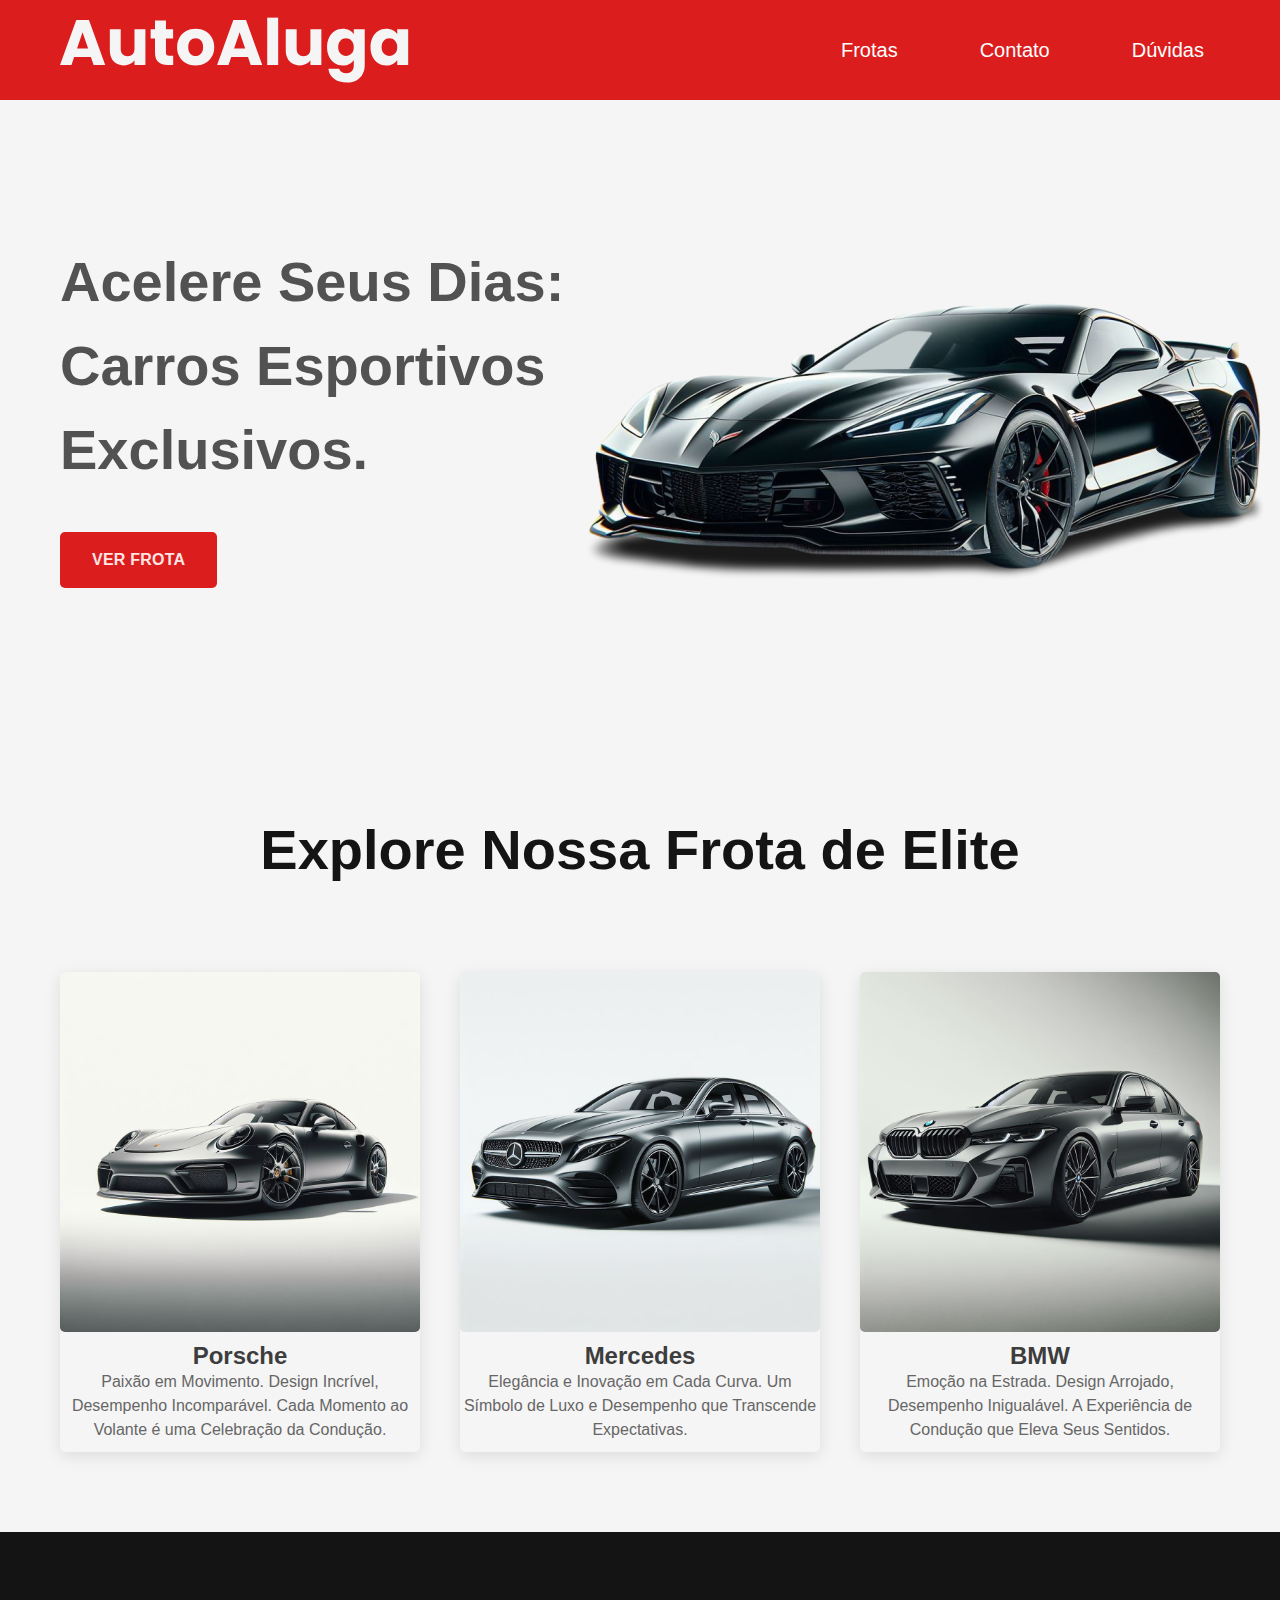
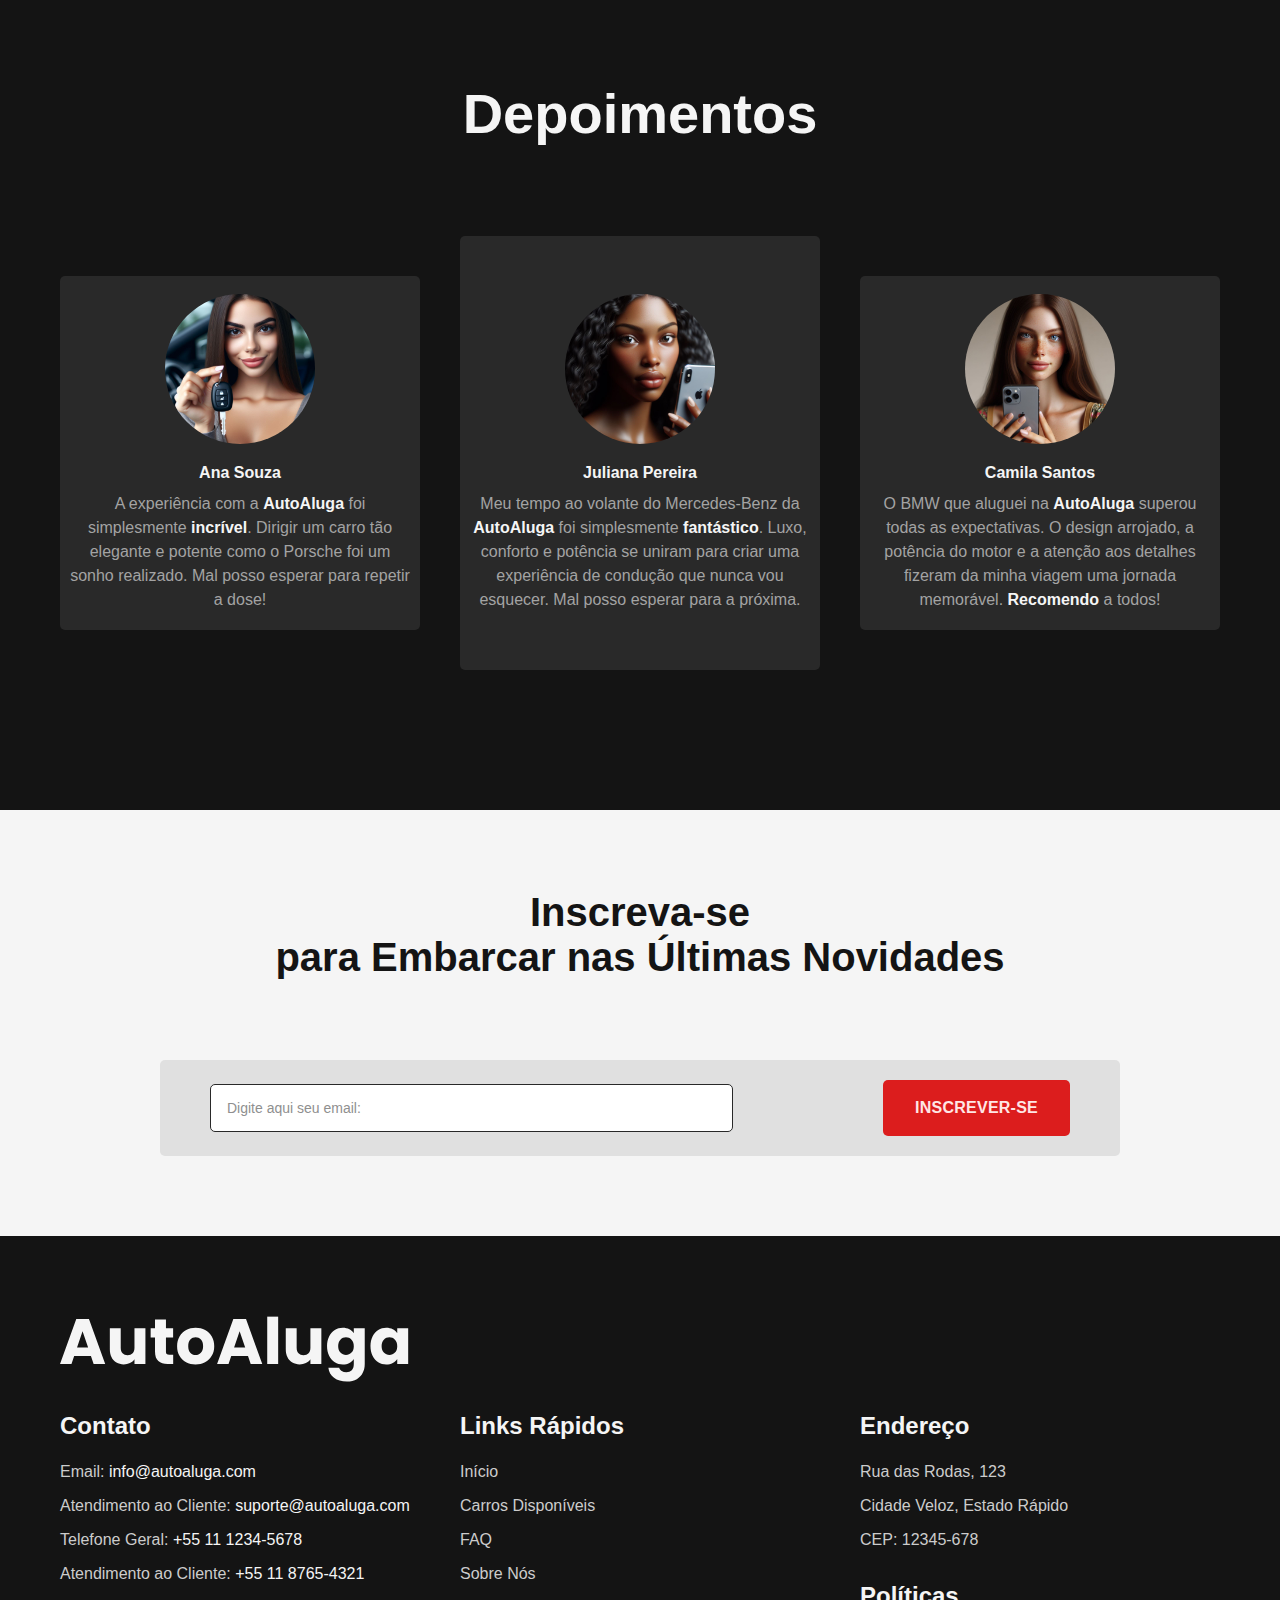
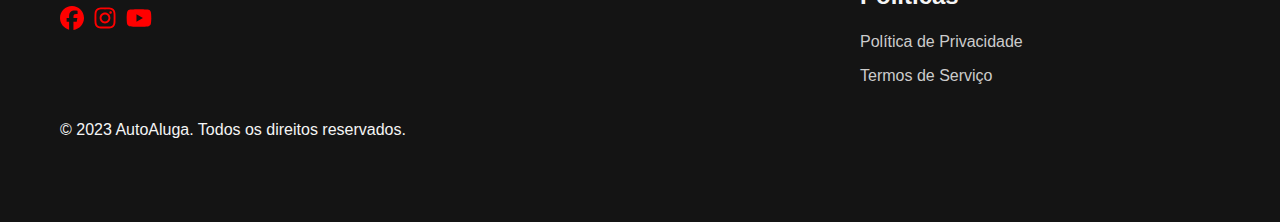
<file: index.html>
<!DOCTYPE html>
<html lang="pt-BR">

<head>
    <meta charset="UTF-8">
    <meta name="viewport" content="width=device-width, initial-scale=1.0">
    <title>AutoAluga</title>
    <link rel="stylesheet" href="./css/style.css">
</head>

<body>
    <header class="header-bg">
        <div class="container header">
            <a href="./"><img src="img/autoaluga.svg" alt=""></a>
            <nav>
                <ul class="header-ul">
                    <li><a href="./frotas.html" class="poppins-m-m cor-0">Frotas</a></li>
                    <li><a href="./contacts.html" class="poppins-m-m cor-0">Contato</a></li>
                    <li><a href="./questions.html" class="poppins-m-m cor-0">Dúvidas</a></li>
                </ul>
            </nav>
        </div>
    </header>

    <section class="intro-bg" id="introduction">
        <div class="container introduction">
            <div class="intro-content">
                <h1 class="poppins-b-xxxl cor-10">Acelere Seus Dias: Carros Esportivos Exclusivos.</h1>
                <div class="intro-button">
                    <a href="./frota" class="btn botao cor-p1">VER FROTA</a>
                </div>
            </div>
            <div class="intro-img"></div>
        </div>
    </section>

    <section class="vehicles-bg" id="vehicles">
        <div class="container vehicles">
            <h2 class="poppins-b-xxxl cor-13">Explore Nossa Frota de Elite</h2>
            <div class="vehicles-container">
                <ul class="car-list">
                    <li>
                        <div class="car cor-2">
                            <img src="./img/cars/porsche.jpeg" alt="Porsche">
                            <h3 class="poppins-b-l cor-11">Porsche</h3>
                            <p class="roboto-s cor-9">Paixão em Movimento. Design Incrível, Desempenho Incomparável.
                                Cada
                                Momento ao
                                Volante é uma
                                Celebração da Condução.</p>
                        </div>
                    </li>
                    <li>
                        <div class="car cor-2">
                            <img src="./img/cars/mercedez.jpeg" alt="Porsche">
                            <h3 class="poppins-b-l cor-11">Mercedes</h3>
                            <p class="roboto-s cor-9">Elegância e Inovação em Cada Curva. Um Símbolo de Luxo e
                                Desempenho que
                                Transcende Expectativas.</p>
                        </div>
                    </li>
                    <li>
                        <div class="car cor-2">
                            <img src="./img/cars/bmw.jpeg" alt="Porsche">
                            <h3 class="poppins-b-l cor-11">BMW</h3>
                            <p class="roboto-s cor-9">Emoção na Estrada. Design Arrojado, Desempenho Inigualável. A
                                Experiência
                                de Condução que Eleva Seus Sentidos.</p>
                        </div>
                    </li>
                </ul>
            </div>
        </div>
    </section>

    <section class="testimonials-bg" id="testimonials">
        <div class="container testimonials">
            <h2 class="poppins-b-xxxl cor-1">Depoimentos</h2>
            <div class="testimonials-container">
                <ul class="testimonials-list">
                    <li>
                        <div class="testimonial cor-12">
                            <img class="testimonial-img" src="../../img/photos/woman3.jpeg" alt="">
                            <div class="testimonial-content">
                                <h4 class="poppins-b-s cor-1">Ana Souza</h4>
                                <p class="roboto-s cor-6">A experiência com a <span
                                        class="roboto-b-s cor-1">AutoAluga</span> foi
                                    simplesmente <span class="roboto-b-s cor-1">incrível</span>. Dirigir um carro tão
                                    elegante e
                                    potente como o Porsche foi um sonho realizado. Mal posso esperar para repetir a
                                    dose!
                                </p>
                            </div>
                        </div>
                    </li>
                    <li>
                        <div class="testimonial">
                            <img class="testimonial-img" src="../../img/photos/woman1.jpeg" alt="">
                            <div class="testimonial-content">
                                <h4 class="poppins-b-s cor-1">Juliana Pereira</h4>
                                <p class="roboto-s cor-6">Meu tempo ao volante do Mercedes-Benz da <span
                                        class="roboto-b-s cor-1">AutoAluga</span>
                                    foi simplesmente <span class="roboto-b-s cor-1">fantástico</span>. Luxo,
                                    conforto e potência se uniram para criar uma experiência de condução que nunca vou
                                    esquecer. Mal posso esperar para a próxima.</p>
                            </div>
                        </div>
                    </li>
                    <li>
                        <div class="testimonial cor-12">
                            <img class="testimonial-img" src="../../img/photos/woman2.jpeg" alt="">
                            <div class="testimonial-content">
                                <h4 class="poppins-b-s cor-1">Camila Santos</h4>
                                <p class="roboto-s cor-6">O BMW que aluguei na <span
                                        class="roboto-b-s cor-1">AutoAluga</span>
                                    superou
                                    todas as
                                    expectativas. O design arrojado, a
                                    potência do motor e a atenção aos detalhes fizeram da minha viagem uma jornada
                                    memorável. <span class="roboto-b-s cor-1">Recomendo</span> a todos!</p>
                            </div>
                        </div>
                    </li>
                </ul>
            </div>
        </div>
    </section>

    <section class="newsletter-bg" id="newsletter">
        <div class="container newsletter">
            <h2 class="poppins-b-xxl cor-13">Inscreva-se <br>para Embarcar nas Últimas Novidades</h2>
            <div class="newsletter-forms">
                <form action="">
                    <label for="email">
                        <input type="email" name="email" id="email" placeholder="Digite aqui seu email:">
                    </label>
                </form>
                <div class="newsletter-btn"><button class="btn botao cor-p1">INSCREVER-SE</button></div>
            </div>
        </div>
    </section>

    <footer class="footer-bg">
        <div class="container footer">
            <img src="./img/autoaluga.svg" alt="Logo">
            <div class="footer-container-list">
                <div class="footer-items">
                    <h4 class="poppins-b-l cor-1">Contato</h4>
                    <ul class="footer-list">
                        <li class="roboto-r-s cor-4">Email: <span class="cor-1">info@autoaluga.com</span></li>
                        <li class="roboto-r-s cor-4">Atendimento ao Cliente: <span
                                class="cor-1">suporte@autoaluga.com</span></li>
                        <li class="roboto-r-s cor-4">Telefone Geral: <span class="cor-1">+55 11 1234-5678</span></li>
                        <li class="roboto-r-s cor-4">Atendimento ao Cliente: <span class="cor-1">+55 11 8765-4321</span>
                        </li>
                    </ul>
                    <div class="footer-icons">
                        <a href="#"><img id="facebook" src="./img/icons/facebook-icon.svg" alt=""></a>
                        <a href="#"><img id="instagram" src="./img/icons/instagram-icon.svg" alt=""></a>
                        <a href="#"><img id="youtube" src="./img/icons/youtube-icon.svg" alt=""></a>
                    </div>
                </div>
                <div class="footer-items">
                    <h4 class="poppins-b-l cor-1">Links Rápidos</h4>
                    <ul class="footer-list">
                        <li><a class="roboto-r-s footer-links cor-4" href="./">Início</a></li>
                        <li><a class="roboto-r-s footer-links cor-4" href="./frotas.html">Carros Disponíveis</a></li>
                        <li><a class="roboto-r-s footer-links cor-4" href="#">FAQ</a></li>
                        <li><a class="roboto-r-s footer-links cor-4" href="#">Sobre Nós</a></li>
                    </ul>
                </div>
                <div class="footer-items">
                    <h4 class="poppins-b-l cor-1">Endereço</h4>
                    <ul class="footer-list">
                        <li class="roboto-r-s cor-4">Rua das Rodas, 123</li>
                        <li class="roboto-r-s cor-4">Cidade Veloz, Estado Rápido</li>
                        <li class="roboto-r-s cor-4">CEP: 12345-678</li>
                    </ul>
                    <h4 class="poppins-b-l cor-1" id="politicas">Políticas</h4>
                    <ul class="footer-list">
                        <li><a class="roboto-r-s footer-links cor-4" href="#">Política de Privacidade</a></li>
                        <li><a class="roboto-r-s footer-links cor-4" href="#">Termos de Serviço</a></li>
                    </ul>
                </div>
            </div>
            <span class="roboto-r-s cor-1">© 2023 AutoAluga. Todos os direitos reservados.</span>
        </div>
    </footer>
</body>

</html>
</file>
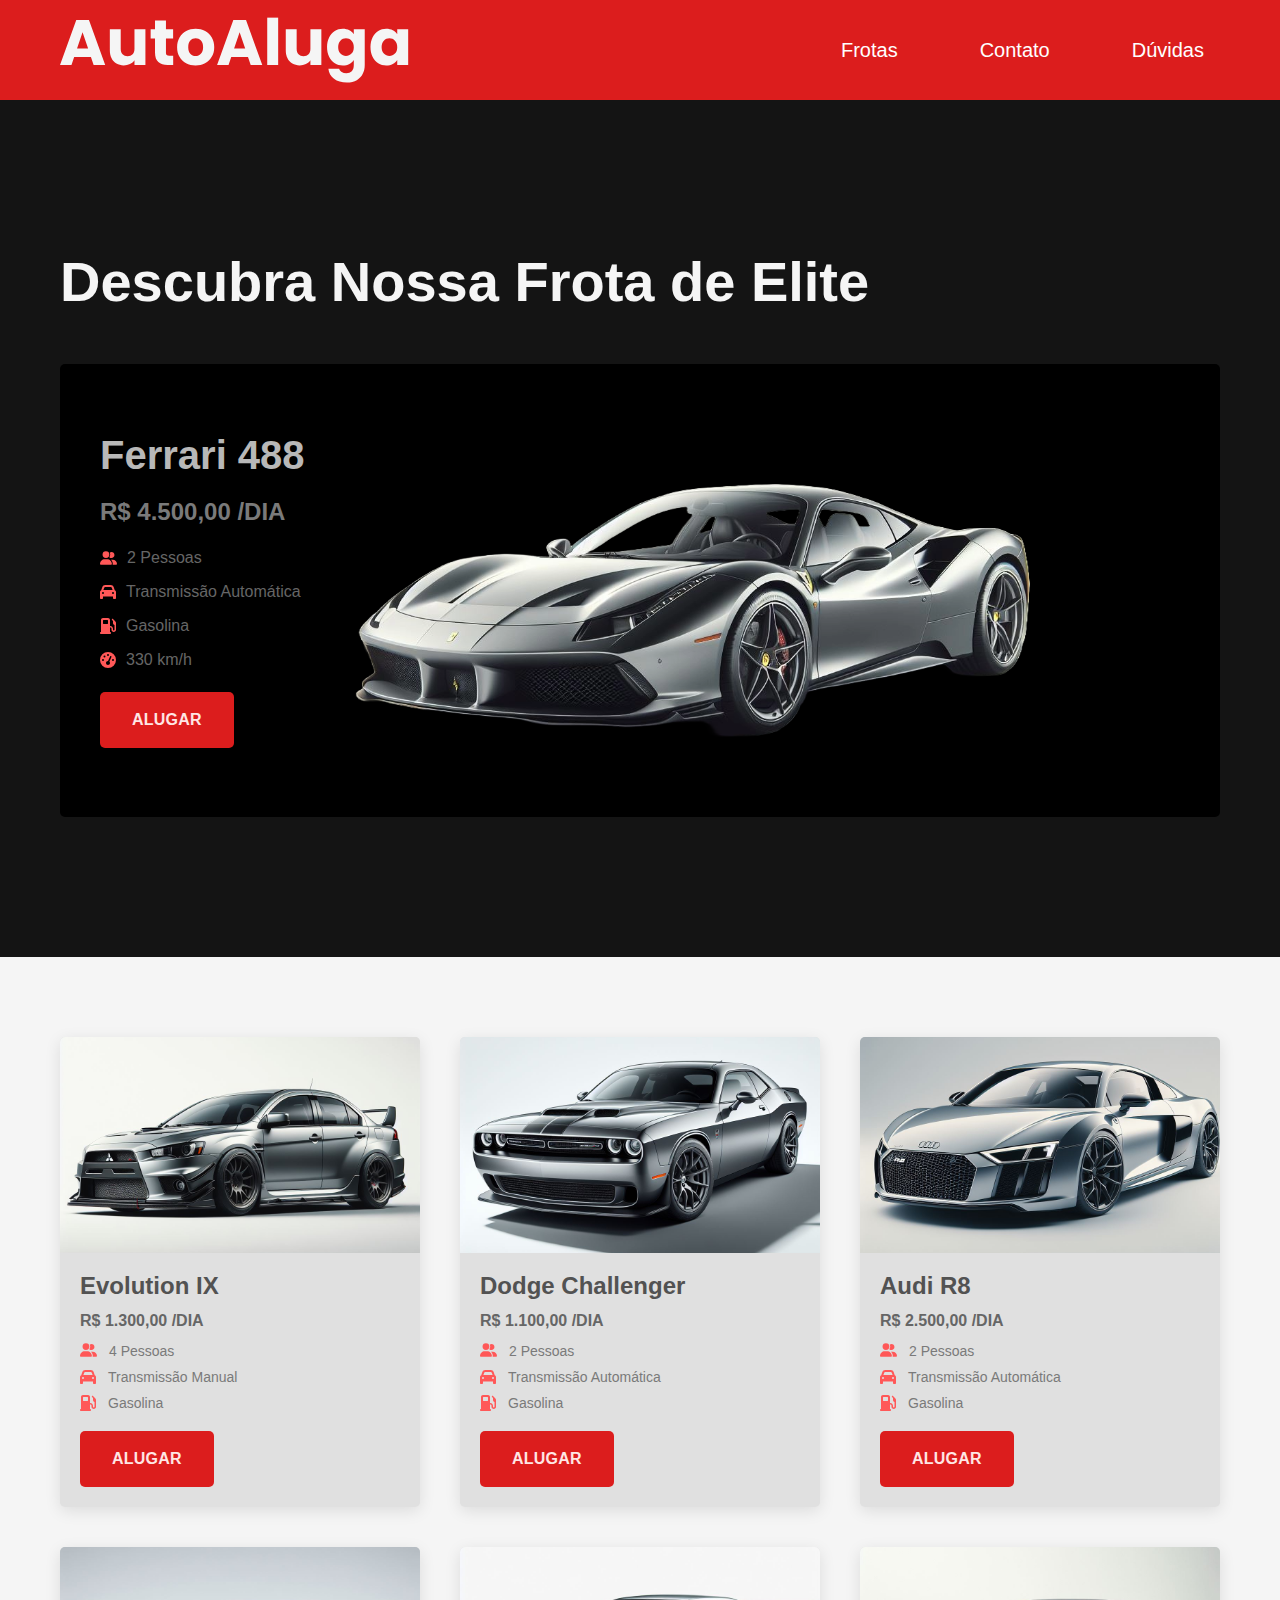
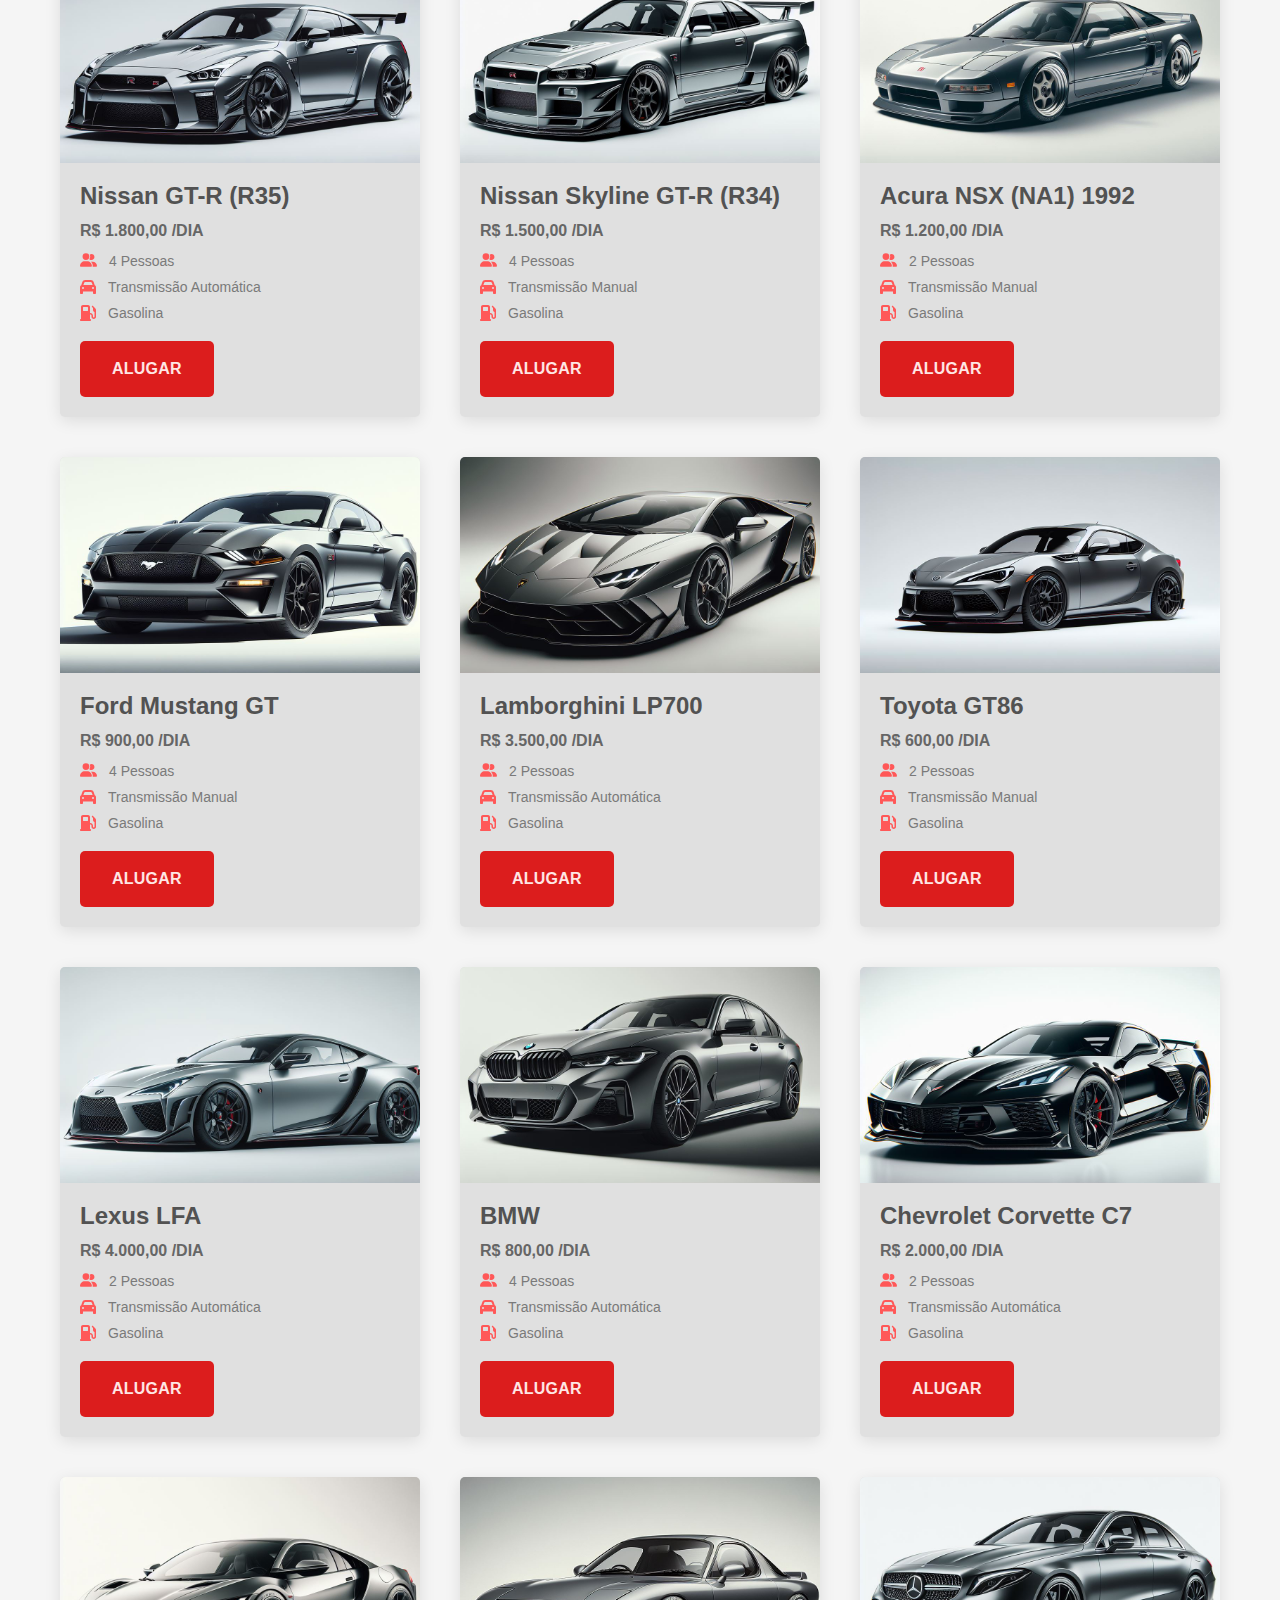
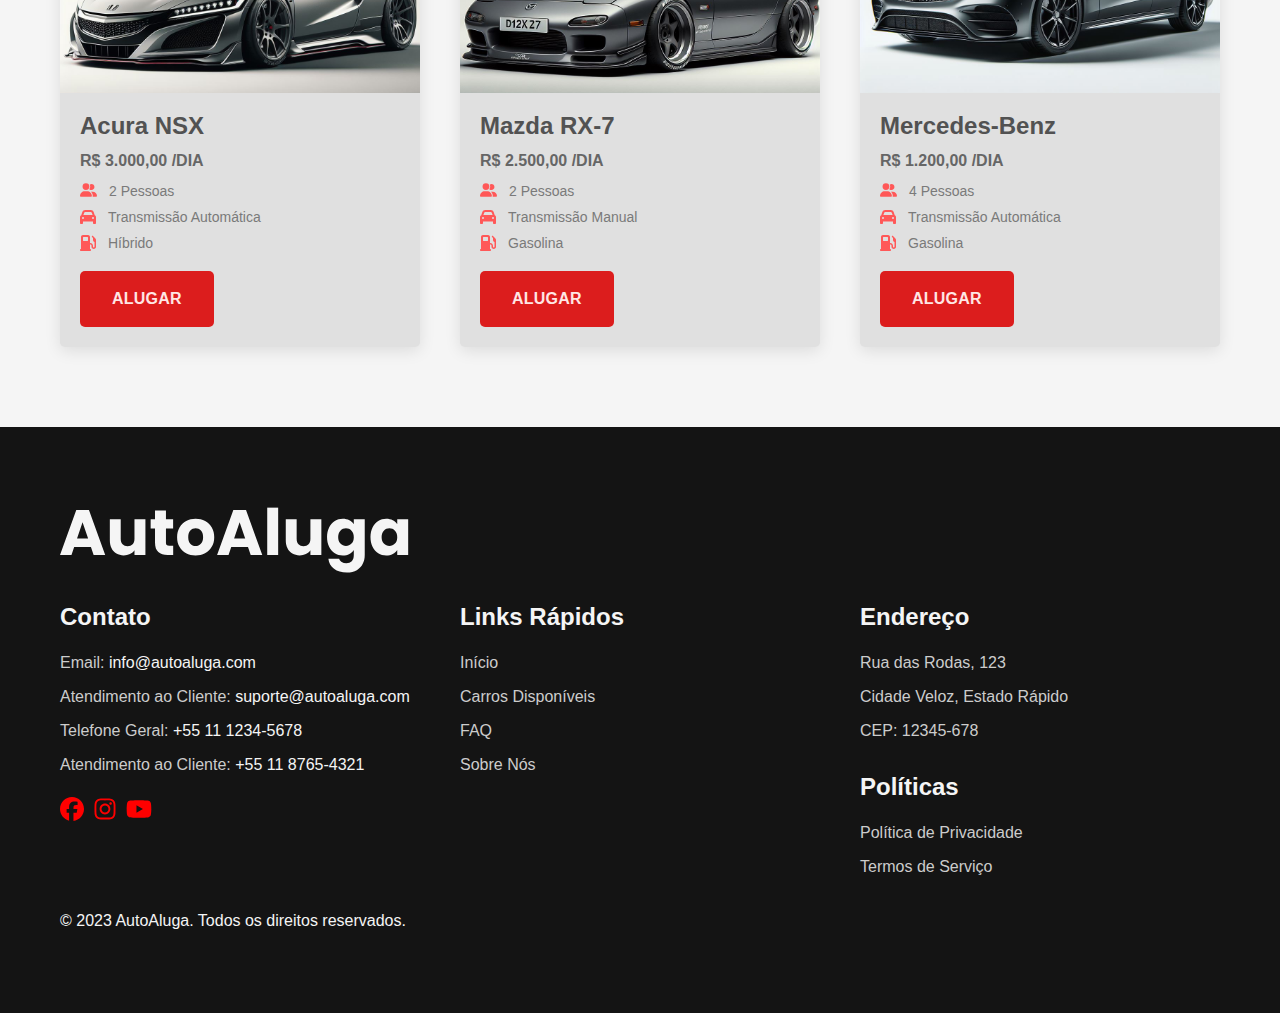
<file: frotas.html>
<!DOCTYPE html>
<html lang="pt-BR">

<head>
    <meta charset="UTF-8">
    <meta name="viewport" content="width=device-width, initial-scale=1.0">
    <title>AutoAluga - Frota</title>
    <link rel="stylesheet" href="./css/style.css">
</head>

<body>
    <header class="header-bg">
        <div class="container header">
            <a href="./"><img src="img/autoaluga.svg" alt=""></a>
            <nav>
                <ul class="header-ul">
                    <li><a href="./frotas.html" class="poppins-m-m cor-0">Frotas</a></li>
                    <li><a href="./contacts.html" class="poppins-m-m cor-0">Contato</a></li>
                    <li><a href="./questions.html" class="poppins-m-m cor-0">Dúvidas</a></li>
                </ul>
            </nav>
        </div>
    </header>

    <section class="veh-intro-bg">
        <div class="veh-intro container">
            <h2 class="poppins-b-xxxl cor-1">Descubra Nossa Frota de Elite</h2>
            <div class="veh-highlight">
                <div class="veh-desc-container">
                    <h3 class="poppins-b-xxl cor-5">Ferrari 488</h3>
                    <p class="roboto-b-m cor-8">R$ 4.500,00 /DIA</p>
                    <ul class="veh-description">
                        <li class="roboto-r-s cor-9"><svg xmlns="http://www.w3.org/2000/svg" height="14" width="17"
                                viewBox="0 0 640 512"><!--!Font Awesome Free 6.5.1 by @fontawesome - https://fontawesome.com License - https://fontawesome.com/license/free Copyright 2023 Fonticons, Inc.-->
                                <path fill="var(--cor-p7)"
                                    d="M96 128a128 128 0 1 1 256 0A128 128 0 1 1 96 128zM0 482.3C0 383.8 79.8 304 178.3 304h91.4C368.2 304 448 383.8 448 482.3c0 16.4-13.3 29.7-29.7 29.7H29.7C13.3 512 0 498.7 0 482.3zM609.3 512H471.4c5.4-9.4 8.6-20.3 8.6-32v-8c0-60.7-27.1-115.2-69.8-151.8c2.4-.1 4.7-.2 7.1-.2h61.4C567.8 320 640 392.2 640 481.3c0 17-13.8 30.7-30.7 30.7zM432 256c-31 0-59-12.6-79.3-32.9C372.4 196.5 384 163.6 384 128c0-26.8-6.6-52.1-18.3-74.3C384.3 40.1 407.2 32 432 32c61.9 0 112 50.1 112 112s-50.1 112-112 112z" />
                            </svg> 2 Pessoas</li>
                        <li class="roboto-r-s cor-9"><svg xmlns="http://www.w3.org/2000/svg" height="16" width="16"
                                viewBox="0 0 512 512"><!--!Font Awesome Free 6.5.1 by @fontawesome - https://fontawesome.com License - https://fontawesome.com/license/free Copyright 2023 Fonticons, Inc.-->
                                <path fill="var(--cor-p7)"
                                    d="M135.2 117.4L109.1 192H402.9l-26.1-74.6C372.3 104.6 360.2 96 346.6 96H165.4c-13.6 0-25.7 8.6-30.2 21.4zM39.6 196.8L74.8 96.3C88.3 57.8 124.6 32 165.4 32H346.6c40.8 0 77.1 25.8 90.6 64.3l35.2 100.5c23.2 9.6 39.6 32.5 39.6 59.2V400v48c0 17.7-14.3 32-32 32H448c-17.7 0-32-14.3-32-32V400H96v48c0 17.7-14.3 32-32 32H32c-17.7 0-32-14.3-32-32V400 256c0-26.7 16.4-49.6 39.6-59.2zM128 288a32 32 0 1 0 -64 0 32 32 0 1 0 64 0zm288 32a32 32 0 1 0 0-64 32 32 0 1 0 0 64z" />
                            </svg> Transmissão Automática</li>
                        <li class="roboto-r-s cor-9"><svg xmlns="http://www.w3.org/2000/svg" height="16" width="16"
                                viewBox="0 0 512 512"><!--!Font Awesome Free 6.5.1 by @fontawesome - https://fontawesome.com License - https://fontawesome.com/license/free Copyright 2023 Fonticons, Inc.-->
                                <path fill="var(--cor-p7)"
                                    d="M32 64C32 28.7 60.7 0 96 0H256c35.3 0 64 28.7 64 64V256h8c48.6 0 88 39.4 88 88v32c0 13.3 10.7 24 24 24s24-10.7 24-24V222c-27.6-7.1-48-32.2-48-62V96L384 64c-8.8-8.8-8.8-23.2 0-32s23.2-8.8 32 0l77.3 77.3c12 12 18.7 28.3 18.7 45.3V168v24 32V376c0 39.8-32.2 72-72 72s-72-32.2-72-72V344c0-22.1-17.9-40-40-40h-8V448c17.7 0 32 14.3 32 32s-14.3 32-32 32H32c-17.7 0-32-14.3-32-32s14.3-32 32-32V64zM96 80v96c0 8.8 7.2 16 16 16H240c8.8 0 16-7.2 16-16V80c0-8.8-7.2-16-16-16H112c-8.8 0-16 7.2-16 16z" />
                            </svg> Gasolina</li>
                        <li class="roboto-r-s cor-9"><svg xmlns="http://www.w3.org/2000/svg" height="16" width="16"
                                viewBox="0 0 512 512"><!--!Font Awesome Free 6.5.1 by @fontawesome - https://fontawesome.com License - https://fontawesome.com/license/free Copyright 2023 Fonticons, Inc.-->
                                <path fill="var(--cor-p7)"
                                    d="M0 256a256 256 0 1 1 512 0A256 256 0 1 1 0 256zM288 96a32 32 0 1 0 -64 0 32 32 0 1 0 64 0zM256 416c35.3 0 64-28.7 64-64c0-17.4-6.9-33.1-18.1-44.6L366 161.7c5.3-12.1-.2-26.3-12.3-31.6s-26.3 .2-31.6 12.3L257.9 288c-.6 0-1.3 0-1.9 0c-35.3 0-64 28.7-64 64s28.7 64 64 64zM176 144a32 32 0 1 0 -64 0 32 32 0 1 0 64 0zM96 288a32 32 0 1 0 0-64 32 32 0 1 0 0 64zm352-32a32 32 0 1 0 -64 0 32 32 0 1 0 64 0z" />
                            </svg> 330 km/h</li>
                    </ul>
                    <a class="btn botao cor-p1" href="./alugar.html">ALUGAR</a>
                </div>
                <div class="veh-highlight-img"></div>
            </div>
        </div>
    </section>

    <section class="frotas-bg">
        <div class="frotas container">
            <div class="veiculo shadow">
                <div class="veiculo-img" id="evo9"></div>
                <div class="veiculo-description">
                    <h4 class="poppins-b-ml cor-10">Evolution IX</h4>
                    <span class="roboto-b-s cor-9">R$ 1.300,00 /DIA</span>
                    <ul class="veiculo-list">
                        <li class="roboto-xs cor-8"><svg xmlns="http://www.w3.org/2000/svg" height="14" width="17"
                                viewBox="0 0 640 512"><!--!Font Awesome Free 6.5.1 by @fontawesome - https://fontawesome.com License - https://fontawesome.com/license/free Copyright 2023 Fonticons, Inc.-->
                                <path fill="var(--cor-p7)"
                                    d="M96 128a128 128 0 1 1 256 0A128 128 0 1 1 96 128zM0 482.3C0 383.8 79.8 304 178.3 304h91.4C368.2 304 448 383.8 448 482.3c0 16.4-13.3 29.7-29.7 29.7H29.7C13.3 512 0 498.7 0 482.3zM609.3 512H471.4c5.4-9.4 8.6-20.3 8.6-32v-8c0-60.7-27.1-115.2-69.8-151.8c2.4-.1 4.7-.2 7.1-.2h61.4C567.8 320 640 392.2 640 481.3c0 17-13.8 30.7-30.7 30.7zM432 256c-31 0-59-12.6-79.3-32.9C372.4 196.5 384 163.6 384 128c0-26.8-6.6-52.1-18.3-74.3C384.3 40.1 407.2 32 432 32c61.9 0 112 50.1 112 112s-50.1 112-112 112z" />
                            </svg>4 Pessoas</li>
                        <li class="roboto-xs cor-8"><svg xmlns="http://www.w3.org/2000/svg" height="16" width="16"
                                viewBox="0 0 512 512"><!--!Font Awesome Free 6.5.1 by @fontawesome - https://fontawesome.com License - https://fontawesome.com/license/free Copyright 2023 Fonticons, Inc.-->
                                <path fill="var(--cor-p7)"
                                    d="M135.2 117.4L109.1 192H402.9l-26.1-74.6C372.3 104.6 360.2 96 346.6 96H165.4c-13.6 0-25.7 8.6-30.2 21.4zM39.6 196.8L74.8 96.3C88.3 57.8 124.6 32 165.4 32H346.6c40.8 0 77.1 25.8 90.6 64.3l35.2 100.5c23.2 9.6 39.6 32.5 39.6 59.2V400v48c0 17.7-14.3 32-32 32H448c-17.7 0-32-14.3-32-32V400H96v48c0 17.7-14.3 32-32 32H32c-17.7 0-32-14.3-32-32V400 256c0-26.7 16.4-49.6 39.6-59.2zM128 288a32 32 0 1 0 -64 0 32 32 0 1 0 64 0zm288 32a32 32 0 1 0 0-64 32 32 0 1 0 0 64z" />
                            </svg>Transmissão Manual</li>
                        <li class="roboto-xs cor-8"><svg xmlns="http://www.w3.org/2000/svg" height="16" width="16"
                                viewBox="0 0 512 512"><!--!Font Awesome Free 6.5.1 by @fontawesome - https://fontawesome.com License - https://fontawesome.com/license/free Copyright 2023 Fonticons, Inc.-->
                                <path fill="var(--cor-p7)"
                                    d="M32 64C32 28.7 60.7 0 96 0H256c35.3 0 64 28.7 64 64V256h8c48.6 0 88 39.4 88 88v32c0 13.3 10.7 24 24 24s24-10.7 24-24V222c-27.6-7.1-48-32.2-48-62V96L384 64c-8.8-8.8-8.8-23.2 0-32s23.2-8.8 32 0l77.3 77.3c12 12 18.7 28.3 18.7 45.3V168v24 32V376c0 39.8-32.2 72-72 72s-72-32.2-72-72V344c0-22.1-17.9-40-40-40h-8V448c17.7 0 32 14.3 32 32s-14.3 32-32 32H32c-17.7 0-32-14.3-32-32s14.3-32 32-32V64zM96 80v96c0 8.8 7.2 16 16 16H240c8.8 0 16-7.2 16-16V80c0-8.8-7.2-16-16-16H112c-8.8 0-16 7.2-16 16z" />
                            </svg>Gasolina</li>
                    </ul>
                    <div class="veiculo-btn"><a class="btn botao cor-p1" href="">ALUGAR</a></div>
                </div>
            </div>
            <div class="veiculo shadow">
                <div class="veiculo-img" id="dodge"></div>
                <div class="veiculo-description">
                    <h4 class="poppins-b-ml cor-10">Dodge Challenger</h4>
                    <span class="roboto-b-s cor-9">R$ 1.100,00 /DIA</span>
                    <ul class="veiculo-list">
                        <li class="roboto-xs cor-8"><svg xmlns="http://www.w3.org/2000/svg" height="14" width="17"
                                viewBox="0 0 640 512"><!--!Font Awesome Free 6.5.1 by @fontawesome - https://fontawesome.com License - https://fontawesome.com/license/free Copyright 2023 Fonticons, Inc.-->
                                <path fill="var(--cor-p7)"
                                    d="M96 128a128 128 0 1 1 256 0A128 128 0 1 1 96 128zM0 482.3C0 383.8 79.8 304 178.3 304h91.4C368.2 304 448 383.8 448 482.3c0 16.4-13.3 29.7-29.7 29.7H29.7C13.3 512 0 498.7 0 482.3zM609.3 512H471.4c5.4-9.4 8.6-20.3 8.6-32v-8c0-60.7-27.1-115.2-69.8-151.8c2.4-.1 4.7-.2 7.1-.2h61.4C567.8 320 640 392.2 640 481.3c0 17-13.8 30.7-30.7 30.7zM432 256c-31 0-59-12.6-79.3-32.9C372.4 196.5 384 163.6 384 128c0-26.8-6.6-52.1-18.3-74.3C384.3 40.1 407.2 32 432 32c61.9 0 112 50.1 112 112s-50.1 112-112 112z" />
                            </svg>2 Pessoas</li>
                        <li class="roboto-xs cor-8"><svg xmlns="http://www.w3.org/2000/svg" height="16" width="16"
                                viewBox="0 0 512 512"><!--!Font Awesome Free 6.5.1 by @fontawesome - https://fontawesome.com License - https://fontawesome.com/license/free Copyright 2023 Fonticons, Inc.-->
                                <path fill="var(--cor-p7)"
                                    d="M135.2 117.4L109.1 192H402.9l-26.1-74.6C372.3 104.6 360.2 96 346.6 96H165.4c-13.6 0-25.7 8.6-30.2 21.4zM39.6 196.8L74.8 96.3C88.3 57.8 124.6 32 165.4 32H346.6c40.8 0 77.1 25.8 90.6 64.3l35.2 100.5c23.2 9.6 39.6 32.5 39.6 59.2V400v48c0 17.7-14.3 32-32 32H448c-17.7 0-32-14.3-32-32V400H96v48c0 17.7-14.3 32-32 32H32c-17.7 0-32-14.3-32-32V400 256c0-26.7 16.4-49.6 39.6-59.2zM128 288a32 32 0 1 0 -64 0 32 32 0 1 0 64 0zm288 32a32 32 0 1 0 0-64 32 32 0 1 0 0 64z" />
                            </svg>Transmissão Automática</li>
                        <li class="roboto-xs cor-8"><svg xmlns="http://www.w3.org/2000/svg" height="16" width="16"
                                viewBox="0 0 512 512"><!--!Font Awesome Free 6.5.1 by @fontawesome - https://fontawesome.com License - https://fontawesome.com/license/free Copyright 2023 Fonticons, Inc.-->
                                <path fill="var(--cor-p7)"
                                    d="M32 64C32 28.7 60.7 0 96 0H256c35.3 0 64 28.7 64 64V256h8c48.6 0 88 39.4 88 88v32c0 13.3 10.7 24 24 24s24-10.7 24-24V222c-27.6-7.1-48-32.2-48-62V96L384 64c-8.8-8.8-8.8-23.2 0-32s23.2-8.8 32 0l77.3 77.3c12 12 18.7 28.3 18.7 45.3V168v24 32V376c0 39.8-32.2 72-72 72s-72-32.2-72-72V344c0-22.1-17.9-40-40-40h-8V448c17.7 0 32 14.3 32 32s-14.3 32-32 32H32c-17.7 0-32-14.3-32-32s14.3-32 32-32V64zM96 80v96c0 8.8 7.2 16 16 16H240c8.8 0 16-7.2 16-16V80c0-8.8-7.2-16-16-16H112c-8.8 0-16 7.2-16 16z" />
                            </svg>Gasolina</li>
                    </ul>
                    <div class="veiculo-btn"><a class="btn botao cor-p1" href="">ALUGAR</a></div>
                </div>
            </div>
            <div class="veiculo shadow">
                <div class="veiculo-img" id="r8"></div>
                <div class="veiculo-description">
                    <h4 class="poppins-b-ml cor-10">Audi R8</h4>
                    <span class="roboto-b-s cor-9">R$ 2.500,00 /DIA</span>
                    <ul class="veiculo-list">
                        <li class="roboto-xs cor-8"><svg xmlns="http://www.w3.org/2000/svg" height="14" width="17"
                                viewBox="0 0 640 512"><!--!Font Awesome Free 6.5.1 by @fontawesome - https://fontawesome.com License - https://fontawesome.com/license/free Copyright 2023 Fonticons, Inc.-->
                                <path fill="var(--cor-p7)"
                                    d="M96 128a128 128 0 1 1 256 0A128 128 0 1 1 96 128zM0 482.3C0 383.8 79.8 304 178.3 304h91.4C368.2 304 448 383.8 448 482.3c0 16.4-13.3 29.7-29.7 29.7H29.7C13.3 512 0 498.7 0 482.3zM609.3 512H471.4c5.4-9.4 8.6-20.3 8.6-32v-8c0-60.7-27.1-115.2-69.8-151.8c2.4-.1 4.7-.2 7.1-.2h61.4C567.8 320 640 392.2 640 481.3c0 17-13.8 30.7-30.7 30.7zM432 256c-31 0-59-12.6-79.3-32.9C372.4 196.5 384 163.6 384 128c0-26.8-6.6-52.1-18.3-74.3C384.3 40.1 407.2 32 432 32c61.9 0 112 50.1 112 112s-50.1 112-112 112z" />
                            </svg>2 Pessoas</li>
                        <li class="roboto-xs cor-8"><svg xmlns="http://www.w3.org/2000/svg" height="16" width="16"
                                viewBox="0 0 512 512"><!--!Font Awesome Free 6.5.1 by @fontawesome - https://fontawesome.com License - https://fontawesome.com/license/free Copyright 2023 Fonticons, Inc.-->
                                <path fill="var(--cor-p7)"
                                    d="M135.2 117.4L109.1 192H402.9l-26.1-74.6C372.3 104.6 360.2 96 346.6 96H165.4c-13.6 0-25.7 8.6-30.2 21.4zM39.6 196.8L74.8 96.3C88.3 57.8 124.6 32 165.4 32H346.6c40.8 0 77.1 25.8 90.6 64.3l35.2 100.5c23.2 9.6 39.6 32.5 39.6 59.2V400v48c0 17.7-14.3 32-32 32H448c-17.7 0-32-14.3-32-32V400H96v48c0 17.7-14.3 32-32 32H32c-17.7 0-32-14.3-32-32V400 256c0-26.7 16.4-49.6 39.6-59.2zM128 288a32 32 0 1 0 -64 0 32 32 0 1 0 64 0zm288 32a32 32 0 1 0 0-64 32 32 0 1 0 0 64z" />
                            </svg>Transmissão Automática</li>
                        <li class="roboto-xs cor-8"><svg xmlns="http://www.w3.org/2000/svg" height="16" width="16"
                                viewBox="0 0 512 512"><!--!Font Awesome Free 6.5.1 by @fontawesome - https://fontawesome.com License - https://fontawesome.com/license/free Copyright 2023 Fonticons, Inc.-->
                                <path fill="var(--cor-p7)"
                                    d="M32 64C32 28.7 60.7 0 96 0H256c35.3 0 64 28.7 64 64V256h8c48.6 0 88 39.4 88 88v32c0 13.3 10.7 24 24 24s24-10.7 24-24V222c-27.6-7.1-48-32.2-48-62V96L384 64c-8.8-8.8-8.8-23.2 0-32s23.2-8.8 32 0l77.3 77.3c12 12 18.7 28.3 18.7 45.3V168v24 32V376c0 39.8-32.2 72-72 72s-72-32.2-72-72V344c0-22.1-17.9-40-40-40h-8V448c17.7 0 32 14.3 32 32s-14.3 32-32 32H32c-17.7 0-32-14.3-32-32s14.3-32 32-32V64zM96 80v96c0 8.8 7.2 16 16 16H240c8.8 0 16-7.2 16-16V80c0-8.8-7.2-16-16-16H112c-8.8 0-16 7.2-16 16z" />
                            </svg>Gasolina</li>
                    </ul>
                    <div class="veiculo-btn"><a class="btn botao cor-p1" href="">ALUGAR</a></div>
                </div>
            </div>
            <div class="veiculo shadow">
                <div class="veiculo-img" id="r35"></div>
                <div class="veiculo-description">
                    <h4 class="poppins-b-ml cor-10">Nissan GT-R (R35)</h4>
                    <span class="roboto-b-s cor-9">R$ 1.800,00 /DIA</span>
                    <ul class="veiculo-list">
                        <li class="roboto-xs cor-8"><svg xmlns="http://www.w3.org/2000/svg" height="14" width="17"
                                viewBox="0 0 640 512"><!--!Font Awesome Free 6.5.1 by @fontawesome - https://fontawesome.com License - https://fontawesome.com/license/free Copyright 2023 Fonticons, Inc.-->
                                <path fill="var(--cor-p7)"
                                    d="M96 128a128 128 0 1 1 256 0A128 128 0 1 1 96 128zM0 482.3C0 383.8 79.8 304 178.3 304h91.4C368.2 304 448 383.8 448 482.3c0 16.4-13.3 29.7-29.7 29.7H29.7C13.3 512 0 498.7 0 482.3zM609.3 512H471.4c5.4-9.4 8.6-20.3 8.6-32v-8c0-60.7-27.1-115.2-69.8-151.8c2.4-.1 4.7-.2 7.1-.2h61.4C567.8 320 640 392.2 640 481.3c0 17-13.8 30.7-30.7 30.7zM432 256c-31 0-59-12.6-79.3-32.9C372.4 196.5 384 163.6 384 128c0-26.8-6.6-52.1-18.3-74.3C384.3 40.1 407.2 32 432 32c61.9 0 112 50.1 112 112s-50.1 112-112 112z" />
                            </svg>4 Pessoas</li>
                        <li class="roboto-xs cor-8"><svg xmlns="http://www.w3.org/2000/svg" height="16" width="16"
                                viewBox="0 0 512 512"><!--!Font Awesome Free 6.5.1 by @fontawesome - https://fontawesome.com License - https://fontawesome.com/license/free Copyright 2023 Fonticons, Inc.-->
                                <path fill="var(--cor-p7)"
                                    d="M135.2 117.4L109.1 192H402.9l-26.1-74.6C372.3 104.6 360.2 96 346.6 96H165.4c-13.6 0-25.7 8.6-30.2 21.4zM39.6 196.8L74.8 96.3C88.3 57.8 124.6 32 165.4 32H346.6c40.8 0 77.1 25.8 90.6 64.3l35.2 100.5c23.2 9.6 39.6 32.5 39.6 59.2V400v48c0 17.7-14.3 32-32 32H448c-17.7 0-32-14.3-32-32V400H96v48c0 17.7-14.3 32-32 32H32c-17.7 0-32-14.3-32-32V400 256c0-26.7 16.4-49.6 39.6-59.2zM128 288a32 32 0 1 0 -64 0 32 32 0 1 0 64 0zm288 32a32 32 0 1 0 0-64 32 32 0 1 0 0 64z" />
                            </svg>Transmissão Automática</li>
                        <li class="roboto-xs cor-8"><svg xmlns="http://www.w3.org/2000/svg" height="16" width="16"
                                viewBox="0 0 512 512"><!--!Font Awesome Free 6.5.1 by @fontawesome - https://fontawesome.com License - https://fontawesome.com/license/free Copyright 2023 Fonticons, Inc.-->
                                <path fill="var(--cor-p7)"
                                    d="M32 64C32 28.7 60.7 0 96 0H256c35.3 0 64 28.7 64 64V256h8c48.6 0 88 39.4 88 88v32c0 13.3 10.7 24 24 24s24-10.7 24-24V222c-27.6-7.1-48-32.2-48-62V96L384 64c-8.8-8.8-8.8-23.2 0-32s23.2-8.8 32 0l77.3 77.3c12 12 18.7 28.3 18.7 45.3V168v24 32V376c0 39.8-32.2 72-72 72s-72-32.2-72-72V344c0-22.1-17.9-40-40-40h-8V448c17.7 0 32 14.3 32 32s-14.3 32-32 32H32c-17.7 0-32-14.3-32-32s14.3-32 32-32V64zM96 80v96c0 8.8 7.2 16 16 16H240c8.8 0 16-7.2 16-16V80c0-8.8-7.2-16-16-16H112c-8.8 0-16 7.2-16 16z" />
                            </svg>Gasolina</li>
                    </ul>
                    <div class="veiculo-btn"><a class="btn botao cor-p1" href="">ALUGAR</a></div>
                </div>
            </div>
            <div class="veiculo shadow">
                <div class="veiculo-img" id="r34"></div>
                <div class="veiculo-description">
                    <h4 class="poppins-b-ml cor-10">Nissan Skyline GT-R (R34)</h4>
                    <span class="roboto-b-s cor-9">R$ 1.500,00 /DIA</span>
                    <ul class="veiculo-list">
                        <li class="roboto-xs cor-8"><svg xmlns="http://www.w3.org/2000/svg" height="14" width="17"
                                viewBox="0 0 640 512"><!--!Font Awesome Free 6.5.1 by @fontawesome - https://fontawesome.com License - https://fontawesome.com/license/free Copyright 2023 Fonticons, Inc.-->
                                <path fill="var(--cor-p7)"
                                    d="M96 128a128 128 0 1 1 256 0A128 128 0 1 1 96 128zM0 482.3C0 383.8 79.8 304 178.3 304h91.4C368.2 304 448 383.8 448 482.3c0 16.4-13.3 29.7-29.7 29.7H29.7C13.3 512 0 498.7 0 482.3zM609.3 512H471.4c5.4-9.4 8.6-20.3 8.6-32v-8c0-60.7-27.1-115.2-69.8-151.8c2.4-.1 4.7-.2 7.1-.2h61.4C567.8 320 640 392.2 640 481.3c0 17-13.8 30.7-30.7 30.7zM432 256c-31 0-59-12.6-79.3-32.9C372.4 196.5 384 163.6 384 128c0-26.8-6.6-52.1-18.3-74.3C384.3 40.1 407.2 32 432 32c61.9 0 112 50.1 112 112s-50.1 112-112 112z" />
                            </svg>4 Pessoas</li>
                        <li class="roboto-xs cor-8"><svg xmlns="http://www.w3.org/2000/svg" height="16" width="16"
                                viewBox="0 0 512 512"><!--!Font Awesome Free 6.5.1 by @fontawesome - https://fontawesome.com License - https://fontawesome.com/license/free Copyright 2023 Fonticons, Inc.-->
                                <path fill="var(--cor-p7)"
                                    d="M135.2 117.4L109.1 192H402.9l-26.1-74.6C372.3 104.6 360.2 96 346.6 96H165.4c-13.6 0-25.7 8.6-30.2 21.4zM39.6 196.8L74.8 96.3C88.3 57.8 124.6 32 165.4 32H346.6c40.8 0 77.1 25.8 90.6 64.3l35.2 100.5c23.2 9.6 39.6 32.5 39.6 59.2V400v48c0 17.7-14.3 32-32 32H448c-17.7 0-32-14.3-32-32V400H96v48c0 17.7-14.3 32-32 32H32c-17.7 0-32-14.3-32-32V400 256c0-26.7 16.4-49.6 39.6-59.2zM128 288a32 32 0 1 0 -64 0 32 32 0 1 0 64 0zm288 32a32 32 0 1 0 0-64 32 32 0 1 0 0 64z" />
                            </svg>Transmissão Manual</li>
                        <li class="roboto-xs cor-8"><svg xmlns="http://www.w3.org/2000/svg" height="16" width="16"
                                viewBox="0 0 512 512"><!--!Font Awesome Free 6.5.1 by @fontawesome - https://fontawesome.com License - https://fontawesome.com/license/free Copyright 2023 Fonticons, Inc.-->
                                <path fill="var(--cor-p7)"
                                    d="M32 64C32 28.7 60.7 0 96 0H256c35.3 0 64 28.7 64 64V256h8c48.6 0 88 39.4 88 88v32c0 13.3 10.7 24 24 24s24-10.7 24-24V222c-27.6-7.1-48-32.2-48-62V96L384 64c-8.8-8.8-8.8-23.2 0-32s23.2-8.8 32 0l77.3 77.3c12 12 18.7 28.3 18.7 45.3V168v24 32V376c0 39.8-32.2 72-72 72s-72-32.2-72-72V344c0-22.1-17.9-40-40-40h-8V448c17.7 0 32 14.3 32 32s-14.3 32-32 32H32c-17.7 0-32-14.3-32-32s14.3-32 32-32V64zM96 80v96c0 8.8 7.2 16 16 16H240c8.8 0 16-7.2 16-16V80c0-8.8-7.2-16-16-16H112c-8.8 0-16 7.2-16 16z" />
                            </svg>Gasolina</li>
                    </ul>
                    <div class="veiculo-btn"><a class="btn botao cor-p1" href="">ALUGAR</a></div>
                </div>
            </div>
            <div class="veiculo shadow">
                <div class="veiculo-img" id="nsx92"></div>
                <div class="veiculo-description">
                    <h4 class="poppins-b-ml cor-10">Acura NSX (NA1) 1992</h4>
                    <span class="roboto-b-s cor-9">R$ 1.200,00 /DIA</span>
                    <ul class="veiculo-list">
                        <li class="roboto-xs cor-8"><svg xmlns="http://www.w3.org/2000/svg" height="14" width="17"
                                viewBox="0 0 640 512"><!--!Font Awesome Free 6.5.1 by @fontawesome - https://fontawesome.com License - https://fontawesome.com/license/free Copyright 2023 Fonticons, Inc.-->
                                <path fill="var(--cor-p7)"
                                    d="M96 128a128 128 0 1 1 256 0A128 128 0 1 1 96 128zM0 482.3C0 383.8 79.8 304 178.3 304h91.4C368.2 304 448 383.8 448 482.3c0 16.4-13.3 29.7-29.7 29.7H29.7C13.3 512 0 498.7 0 482.3zM609.3 512H471.4c5.4-9.4 8.6-20.3 8.6-32v-8c0-60.7-27.1-115.2-69.8-151.8c2.4-.1 4.7-.2 7.1-.2h61.4C567.8 320 640 392.2 640 481.3c0 17-13.8 30.7-30.7 30.7zM432 256c-31 0-59-12.6-79.3-32.9C372.4 196.5 384 163.6 384 128c0-26.8-6.6-52.1-18.3-74.3C384.3 40.1 407.2 32 432 32c61.9 0 112 50.1 112 112s-50.1 112-112 112z" />
                            </svg>2 Pessoas</li>
                        <li class="roboto-xs cor-8"><svg xmlns="http://www.w3.org/2000/svg" height="16" width="16"
                                viewBox="0 0 512 512"><!--!Font Awesome Free 6.5.1 by @fontawesome - https://fontawesome.com License - https://fontawesome.com/license/free Copyright 2023 Fonticons, Inc.-->
                                <path fill="var(--cor-p7)"
                                    d="M135.2 117.4L109.1 192H402.9l-26.1-74.6C372.3 104.6 360.2 96 346.6 96H165.4c-13.6 0-25.7 8.6-30.2 21.4zM39.6 196.8L74.8 96.3C88.3 57.8 124.6 32 165.4 32H346.6c40.8 0 77.1 25.8 90.6 64.3l35.2 100.5c23.2 9.6 39.6 32.5 39.6 59.2V400v48c0 17.7-14.3 32-32 32H448c-17.7 0-32-14.3-32-32V400H96v48c0 17.7-14.3 32-32 32H32c-17.7 0-32-14.3-32-32V400 256c0-26.7 16.4-49.6 39.6-59.2zM128 288a32 32 0 1 0 -64 0 32 32 0 1 0 64 0zm288 32a32 32 0 1 0 0-64 32 32 0 1 0 0 64z" />
                            </svg>Transmissão Manual</li>
                        <li class="roboto-xs cor-8"><svg xmlns="http://www.w3.org/2000/svg" height="16" width="16"
                                viewBox="0 0 512 512"><!--!Font Awesome Free 6.5.1 by @fontawesome - https://fontawesome.com License - https://fontawesome.com/license/free Copyright 2023 Fonticons, Inc.-->
                                <path fill="var(--cor-p7)"
                                    d="M32 64C32 28.7 60.7 0 96 0H256c35.3 0 64 28.7 64 64V256h8c48.6 0 88 39.4 88 88v32c0 13.3 10.7 24 24 24s24-10.7 24-24V222c-27.6-7.1-48-32.2-48-62V96L384 64c-8.8-8.8-8.8-23.2 0-32s23.2-8.8 32 0l77.3 77.3c12 12 18.7 28.3 18.7 45.3V168v24 32V376c0 39.8-32.2 72-72 72s-72-32.2-72-72V344c0-22.1-17.9-40-40-40h-8V448c17.7 0 32 14.3 32 32s-14.3 32-32 32H32c-17.7 0-32-14.3-32-32s14.3-32 32-32V64zM96 80v96c0 8.8 7.2 16 16 16H240c8.8 0 16-7.2 16-16V80c0-8.8-7.2-16-16-16H112c-8.8 0-16 7.2-16 16z" />
                            </svg>Gasolina</li>
                    </ul>
                    <div class="veiculo-btn"><a class="btn botao cor-p1" href="">ALUGAR</a></div>
                </div>
            </div>
            <div class="veiculo shadow">
                <div class="veiculo-img" id="mustang"></div>
                <div class="veiculo-description">
                    <h4 class="poppins-b-ml cor-10">Ford Mustang GT</h4>
                    <span class="roboto-b-s cor-9">R$ 900,00 /DIA</span>
                    <ul class="veiculo-list">
                        <li class="roboto-xs cor-8"><svg xmlns="http://www.w3.org/2000/svg" height="14" width="17"
                                viewBox="0 0 640 512"><!--!Font Awesome Free 6.5.1 by @fontawesome - https://fontawesome.com License - https://fontawesome.com/license/free Copyright 2023 Fonticons, Inc.-->
                                <path fill="var(--cor-p7)"
                                    d="M96 128a128 128 0 1 1 256 0A128 128 0 1 1 96 128zM0 482.3C0 383.8 79.8 304 178.3 304h91.4C368.2 304 448 383.8 448 482.3c0 16.4-13.3 29.7-29.7 29.7H29.7C13.3 512 0 498.7 0 482.3zM609.3 512H471.4c5.4-9.4 8.6-20.3 8.6-32v-8c0-60.7-27.1-115.2-69.8-151.8c2.4-.1 4.7-.2 7.1-.2h61.4C567.8 320 640 392.2 640 481.3c0 17-13.8 30.7-30.7 30.7zM432 256c-31 0-59-12.6-79.3-32.9C372.4 196.5 384 163.6 384 128c0-26.8-6.6-52.1-18.3-74.3C384.3 40.1 407.2 32 432 32c61.9 0 112 50.1 112 112s-50.1 112-112 112z" />
                            </svg>4 Pessoas</li>
                        <li class="roboto-xs cor-8"><svg xmlns="http://www.w3.org/2000/svg" height="16" width="16"
                                viewBox="0 0 512 512"><!--!Font Awesome Free 6.5.1 by @fontawesome - https://fontawesome.com License - https://fontawesome.com/license/free Copyright 2023 Fonticons, Inc.-->
                                <path fill="var(--cor-p7)"
                                    d="M135.2 117.4L109.1 192H402.9l-26.1-74.6C372.3 104.6 360.2 96 346.6 96H165.4c-13.6 0-25.7 8.6-30.2 21.4zM39.6 196.8L74.8 96.3C88.3 57.8 124.6 32 165.4 32H346.6c40.8 0 77.1 25.8 90.6 64.3l35.2 100.5c23.2 9.6 39.6 32.5 39.6 59.2V400v48c0 17.7-14.3 32-32 32H448c-17.7 0-32-14.3-32-32V400H96v48c0 17.7-14.3 32-32 32H32c-17.7 0-32-14.3-32-32V400 256c0-26.7 16.4-49.6 39.6-59.2zM128 288a32 32 0 1 0 -64 0 32 32 0 1 0 64 0zm288 32a32 32 0 1 0 0-64 32 32 0 1 0 0 64z" />
                            </svg>Transmissão Manual</li>
                        <li class="roboto-xs cor-8"><svg xmlns="http://www.w3.org/2000/svg" height="16" width="16"
                                viewBox="0 0 512 512"><!--!Font Awesome Free 6.5.1 by @fontawesome - https://fontawesome.com License - https://fontawesome.com/license/free Copyright 2023 Fonticons, Inc.-->
                                <path fill="var(--cor-p7)"
                                    d="M32 64C32 28.7 60.7 0 96 0H256c35.3 0 64 28.7 64 64V256h8c48.6 0 88 39.4 88 88v32c0 13.3 10.7 24 24 24s24-10.7 24-24V222c-27.6-7.1-48-32.2-48-62V96L384 64c-8.8-8.8-8.8-23.2 0-32s23.2-8.8 32 0l77.3 77.3c12 12 18.7 28.3 18.7 45.3V168v24 32V376c0 39.8-32.2 72-72 72s-72-32.2-72-72V344c0-22.1-17.9-40-40-40h-8V448c17.7 0 32 14.3 32 32s-14.3 32-32 32H32c-17.7 0-32-14.3-32-32s14.3-32 32-32V64zM96 80v96c0 8.8 7.2 16 16 16H240c8.8 0 16-7.2 16-16V80c0-8.8-7.2-16-16-16H112c-8.8 0-16 7.2-16 16z" />
                            </svg>Gasolina</li>
                    </ul>
                    <div class="veiculo-btn"><a class="btn botao cor-p1" href="">ALUGAR</a></div>
                </div>
            </div>
            <div class="veiculo shadow">
                <div class="veiculo-img" id="lp700"></div>
                <div class="veiculo-description">
                    <h4 class="poppins-b-ml cor-10">Lamborghini LP700</h4>
                    <span class="roboto-b-s cor-9">R$ 3.500,00 /DIA</span>
                    <ul class="veiculo-list">
                        <li class="roboto-xs cor-8"><svg xmlns="http://www.w3.org/2000/svg" height="14" width="17"
                                viewBox="0 0 640 512"><!--!Font Awesome Free 6.5.1 by @fontawesome - https://fontawesome.com License - https://fontawesome.com/license/free Copyright 2023 Fonticons, Inc.-->
                                <path fill="var(--cor-p7)"
                                    d="M96 128a128 128 0 1 1 256 0A128 128 0 1 1 96 128zM0 482.3C0 383.8 79.8 304 178.3 304h91.4C368.2 304 448 383.8 448 482.3c0 16.4-13.3 29.7-29.7 29.7H29.7C13.3 512 0 498.7 0 482.3zM609.3 512H471.4c5.4-9.4 8.6-20.3 8.6-32v-8c0-60.7-27.1-115.2-69.8-151.8c2.4-.1 4.7-.2 7.1-.2h61.4C567.8 320 640 392.2 640 481.3c0 17-13.8 30.7-30.7 30.7zM432 256c-31 0-59-12.6-79.3-32.9C372.4 196.5 384 163.6 384 128c0-26.8-6.6-52.1-18.3-74.3C384.3 40.1 407.2 32 432 32c61.9 0 112 50.1 112 112s-50.1 112-112 112z" />
                            </svg>2 Pessoas</li>
                        <li class="roboto-xs cor-8"><svg xmlns="http://www.w3.org/2000/svg" height="16" width="16"
                                viewBox="0 0 512 512"><!--!Font Awesome Free 6.5.1 by @fontawesome - https://fontawesome.com License - https://fontawesome.com/license/free Copyright 2023 Fonticons, Inc.-->
                                <path fill="var(--cor-p7)"
                                    d="M135.2 117.4L109.1 192H402.9l-26.1-74.6C372.3 104.6 360.2 96 346.6 96H165.4c-13.6 0-25.7 8.6-30.2 21.4zM39.6 196.8L74.8 96.3C88.3 57.8 124.6 32 165.4 32H346.6c40.8 0 77.1 25.8 90.6 64.3l35.2 100.5c23.2 9.6 39.6 32.5 39.6 59.2V400v48c0 17.7-14.3 32-32 32H448c-17.7 0-32-14.3-32-32V400H96v48c0 17.7-14.3 32-32 32H32c-17.7 0-32-14.3-32-32V400 256c0-26.7 16.4-49.6 39.6-59.2zM128 288a32 32 0 1 0 -64 0 32 32 0 1 0 64 0zm288 32a32 32 0 1 0 0-64 32 32 0 1 0 0 64z" />
                            </svg>Transmissão Automática</li>
                        <li class="roboto-xs cor-8"><svg xmlns="http://www.w3.org/2000/svg" height="16" width="16"
                                viewBox="0 0 512 512"><!--!Font Awesome Free 6.5.1 by @fontawesome - https://fontawesome.com License - https://fontawesome.com/license/free Copyright 2023 Fonticons, Inc.-->
                                <path fill="var(--cor-p7)"
                                    d="M32 64C32 28.7 60.7 0 96 0H256c35.3 0 64 28.7 64 64V256h8c48.6 0 88 39.4 88 88v32c0 13.3 10.7 24 24 24s24-10.7 24-24V222c-27.6-7.1-48-32.2-48-62V96L384 64c-8.8-8.8-8.8-23.2 0-32s23.2-8.8 32 0l77.3 77.3c12 12 18.7 28.3 18.7 45.3V168v24 32V376c0 39.8-32.2 72-72 72s-72-32.2-72-72V344c0-22.1-17.9-40-40-40h-8V448c17.7 0 32 14.3 32 32s-14.3 32-32 32H32c-17.7 0-32-14.3-32-32s14.3-32 32-32V64zM96 80v96c0 8.8 7.2 16 16 16H240c8.8 0 16-7.2 16-16V80c0-8.8-7.2-16-16-16H112c-8.8 0-16 7.2-16 16z" />
                            </svg>Gasolina</li>
                    </ul>
                    <div class="veiculo-btn"><a class="btn botao cor-p1" href="">ALUGAR</a></div>
                </div>
            </div>
            <div class="veiculo shadow">
                <div class="veiculo-img" id="gt86"></div>
                <div class="veiculo-description">
                    <h4 class="poppins-b-ml cor-10">Toyota GT86</h4>
                    <span class="roboto-b-s cor-9">R$ 600,00 /DIA</span>
                    <ul class="veiculo-list">
                        <li class="roboto-xs cor-8"><svg xmlns="http://www.w3.org/2000/svg" height="14" width="17"
                                viewBox="0 0 640 512"><!--!Font Awesome Free 6.5.1 by @fontawesome - https://fontawesome.com License - https://fontawesome.com/license/free Copyright 2023 Fonticons, Inc.-->
                                <path fill="var(--cor-p7)"
                                    d="M96 128a128 128 0 1 1 256 0A128 128 0 1 1 96 128zM0 482.3C0 383.8 79.8 304 178.3 304h91.4C368.2 304 448 383.8 448 482.3c0 16.4-13.3 29.7-29.7 29.7H29.7C13.3 512 0 498.7 0 482.3zM609.3 512H471.4c5.4-9.4 8.6-20.3 8.6-32v-8c0-60.7-27.1-115.2-69.8-151.8c2.4-.1 4.7-.2 7.1-.2h61.4C567.8 320 640 392.2 640 481.3c0 17-13.8 30.7-30.7 30.7zM432 256c-31 0-59-12.6-79.3-32.9C372.4 196.5 384 163.6 384 128c0-26.8-6.6-52.1-18.3-74.3C384.3 40.1 407.2 32 432 32c61.9 0 112 50.1 112 112s-50.1 112-112 112z" />
                            </svg>2 Pessoas</li>
                        <li class="roboto-xs cor-8"><svg xmlns="http://www.w3.org/2000/svg" height="16" width="16"
                                viewBox="0 0 512 512"><!--!Font Awesome Free 6.5.1 by @fontawesome - https://fontawesome.com License - https://fontawesome.com/license/free Copyright 2023 Fonticons, Inc.-->
                                <path fill="var(--cor-p7)"
                                    d="M135.2 117.4L109.1 192H402.9l-26.1-74.6C372.3 104.6 360.2 96 346.6 96H165.4c-13.6 0-25.7 8.6-30.2 21.4zM39.6 196.8L74.8 96.3C88.3 57.8 124.6 32 165.4 32H346.6c40.8 0 77.1 25.8 90.6 64.3l35.2 100.5c23.2 9.6 39.6 32.5 39.6 59.2V400v48c0 17.7-14.3 32-32 32H448c-17.7 0-32-14.3-32-32V400H96v48c0 17.7-14.3 32-32 32H32c-17.7 0-32-14.3-32-32V400 256c0-26.7 16.4-49.6 39.6-59.2zM128 288a32 32 0 1 0 -64 0 32 32 0 1 0 64 0zm288 32a32 32 0 1 0 0-64 32 32 0 1 0 0 64z" />
                            </svg>Transmissão Manual</li>
                        <li class="roboto-xs cor-8"><svg xmlns="http://www.w3.org/2000/svg" height="16" width="16"
                                viewBox="0 0 512 512"><!--!Font Awesome Free 6.5.1 by @fontawesome - https://fontawesome.com License - https://fontawesome.com/license/free Copyright 2023 Fonticons, Inc.-->
                                <path fill="var(--cor-p7)"
                                    d="M32 64C32 28.7 60.7 0 96 0H256c35.3 0 64 28.7 64 64V256h8c48.6 0 88 39.4 88 88v32c0 13.3 10.7 24 24 24s24-10.7 24-24V222c-27.6-7.1-48-32.2-48-62V96L384 64c-8.8-8.8-8.8-23.2 0-32s23.2-8.8 32 0l77.3 77.3c12 12 18.7 28.3 18.7 45.3V168v24 32V376c0 39.8-32.2 72-72 72s-72-32.2-72-72V344c0-22.1-17.9-40-40-40h-8V448c17.7 0 32 14.3 32 32s-14.3 32-32 32H32c-17.7 0-32-14.3-32-32s14.3-32 32-32V64zM96 80v96c0 8.8 7.2 16 16 16H240c8.8 0 16-7.2 16-16V80c0-8.8-7.2-16-16-16H112c-8.8 0-16 7.2-16 16z" />
                            </svg>Gasolina</li>
                    </ul>
                    <div class="veiculo-btn"><a class="btn botao cor-p1" href="">ALUGAR</a></div>
                </div>
            </div>
            <div class="veiculo shadow">
                <div class="veiculo-img" id="lfa"></div>
                <div class="veiculo-description">
                    <h4 class="poppins-b-ml cor-10">Lexus LFA</h4>
                    <span class="roboto-b-s cor-9">R$ 4.000,00 /DIA</span>
                    <ul class="veiculo-list">
                        <li class="roboto-xs cor-8"><svg xmlns="http://www.w3.org/2000/svg" height="14" width="17"
                                viewBox="0 0 640 512"><!--!Font Awesome Free 6.5.1 by @fontawesome - https://fontawesome.com License - https://fontawesome.com/license/free Copyright 2023 Fonticons, Inc.-->
                                <path fill="var(--cor-p7)"
                                    d="M96 128a128 128 0 1 1 256 0A128 128 0 1 1 96 128zM0 482.3C0 383.8 79.8 304 178.3 304h91.4C368.2 304 448 383.8 448 482.3c0 16.4-13.3 29.7-29.7 29.7H29.7C13.3 512 0 498.7 0 482.3zM609.3 512H471.4c5.4-9.4 8.6-20.3 8.6-32v-8c0-60.7-27.1-115.2-69.8-151.8c2.4-.1 4.7-.2 7.1-.2h61.4C567.8 320 640 392.2 640 481.3c0 17-13.8 30.7-30.7 30.7zM432 256c-31 0-59-12.6-79.3-32.9C372.4 196.5 384 163.6 384 128c0-26.8-6.6-52.1-18.3-74.3C384.3 40.1 407.2 32 432 32c61.9 0 112 50.1 112 112s-50.1 112-112 112z" />
                            </svg>2 Pessoas</li>
                        <li class="roboto-xs cor-8"><svg xmlns="http://www.w3.org/2000/svg" height="16" width="16"
                                viewBox="0 0 512 512"><!--!Font Awesome Free 6.5.1 by @fontawesome - https://fontawesome.com License - https://fontawesome.com/license/free Copyright 2023 Fonticons, Inc.-->
                                <path fill="var(--cor-p7)"
                                    d="M135.2 117.4L109.1 192H402.9l-26.1-74.6C372.3 104.6 360.2 96 346.6 96H165.4c-13.6 0-25.7 8.6-30.2 21.4zM39.6 196.8L74.8 96.3C88.3 57.8 124.6 32 165.4 32H346.6c40.8 0 77.1 25.8 90.6 64.3l35.2 100.5c23.2 9.6 39.6 32.5 39.6 59.2V400v48c0 17.7-14.3 32-32 32H448c-17.7 0-32-14.3-32-32V400H96v48c0 17.7-14.3 32-32 32H32c-17.7 0-32-14.3-32-32V400 256c0-26.7 16.4-49.6 39.6-59.2zM128 288a32 32 0 1 0 -64 0 32 32 0 1 0 64 0zm288 32a32 32 0 1 0 0-64 32 32 0 1 0 0 64z" />
                            </svg>Transmissão Automática</li>
                        <li class="roboto-xs cor-8"><svg xmlns="http://www.w3.org/2000/svg" height="16" width="16"
                                viewBox="0 0 512 512"><!--!Font Awesome Free 6.5.1 by @fontawesome - https://fontawesome.com License - https://fontawesome.com/license/free Copyright 2023 Fonticons, Inc.-->
                                <path fill="var(--cor-p7)"
                                    d="M32 64C32 28.7 60.7 0 96 0H256c35.3 0 64 28.7 64 64V256h8c48.6 0 88 39.4 88 88v32c0 13.3 10.7 24 24 24s24-10.7 24-24V222c-27.6-7.1-48-32.2-48-62V96L384 64c-8.8-8.8-8.8-23.2 0-32s23.2-8.8 32 0l77.3 77.3c12 12 18.7 28.3 18.7 45.3V168v24 32V376c0 39.8-32.2 72-72 72s-72-32.2-72-72V344c0-22.1-17.9-40-40-40h-8V448c17.7 0 32 14.3 32 32s-14.3 32-32 32H32c-17.7 0-32-14.3-32-32s14.3-32 32-32V64zM96 80v96c0 8.8 7.2 16 16 16H240c8.8 0 16-7.2 16-16V80c0-8.8-7.2-16-16-16H112c-8.8 0-16 7.2-16 16z" />
                            </svg>Gasolina</li>
                    </ul>
                    <div class="veiculo-btn"><a class="btn botao cor-p1" href="">ALUGAR</a></div>
                </div>
            </div>
            <div class="veiculo shadow">
                <div class="veiculo-img" id="bmw"></div>
                <div class="veiculo-description">
                    <h4 class="poppins-b-ml cor-10">BMW</h4>
                    <span class="roboto-b-s cor-9">R$ 800,00 /DIA</span>
                    <ul class="veiculo-list">
                        <li class="roboto-xs cor-8"><svg xmlns="http://www.w3.org/2000/svg" height="14" width="17"
                                viewBox="0 0 640 512"><!--!Font Awesome Free 6.5.1 by @fontawesome - https://fontawesome.com License - https://fontawesome.com/license/free Copyright 2023 Fonticons, Inc.-->
                                <path fill="var(--cor-p7)"
                                    d="M96 128a128 128 0 1 1 256 0A128 128 0 1 1 96 128zM0 482.3C0 383.8 79.8 304 178.3 304h91.4C368.2 304 448 383.8 448 482.3c0 16.4-13.3 29.7-29.7 29.7H29.7C13.3 512 0 498.7 0 482.3zM609.3 512H471.4c5.4-9.4 8.6-20.3 8.6-32v-8c0-60.7-27.1-115.2-69.8-151.8c2.4-.1 4.7-.2 7.1-.2h61.4C567.8 320 640 392.2 640 481.3c0 17-13.8 30.7-30.7 30.7zM432 256c-31 0-59-12.6-79.3-32.9C372.4 196.5 384 163.6 384 128c0-26.8-6.6-52.1-18.3-74.3C384.3 40.1 407.2 32 432 32c61.9 0 112 50.1 112 112s-50.1 112-112 112z" />
                            </svg>4 Pessoas</li>
                        <li class="roboto-xs cor-8"><svg xmlns="http://www.w3.org/2000/svg" height="16" width="16"
                                viewBox="0 0 512 512"><!--!Font Awesome Free 6.5.1 by @fontawesome - https://fontawesome.com License - https://fontawesome.com/license/free Copyright 2023 Fonticons, Inc.-->
                                <path fill="var(--cor-p7)"
                                    d="M135.2 117.4L109.1 192H402.9l-26.1-74.6C372.3 104.6 360.2 96 346.6 96H165.4c-13.6 0-25.7 8.6-30.2 21.4zM39.6 196.8L74.8 96.3C88.3 57.8 124.6 32 165.4 32H346.6c40.8 0 77.1 25.8 90.6 64.3l35.2 100.5c23.2 9.6 39.6 32.5 39.6 59.2V400v48c0 17.7-14.3 32-32 32H448c-17.7 0-32-14.3-32-32V400H96v48c0 17.7-14.3 32-32 32H32c-17.7 0-32-14.3-32-32V400 256c0-26.7 16.4-49.6 39.6-59.2zM128 288a32 32 0 1 0 -64 0 32 32 0 1 0 64 0zm288 32a32 32 0 1 0 0-64 32 32 0 1 0 0 64z" />
                            </svg>Transmissão Automática</li>
                        <li class="roboto-xs cor-8"><svg xmlns="http://www.w3.org/2000/svg" height="16" width="16"
                                viewBox="0 0 512 512"><!--!Font Awesome Free 6.5.1 by @fontawesome - https://fontawesome.com License - https://fontawesome.com/license/free Copyright 2023 Fonticons, Inc.-->
                                <path fill="var(--cor-p7)"
                                    d="M32 64C32 28.7 60.7 0 96 0H256c35.3 0 64 28.7 64 64V256h8c48.6 0 88 39.4 88 88v32c0 13.3 10.7 24 24 24s24-10.7 24-24V222c-27.6-7.1-48-32.2-48-62V96L384 64c-8.8-8.8-8.8-23.2 0-32s23.2-8.8 32 0l77.3 77.3c12 12 18.7 28.3 18.7 45.3V168v24 32V376c0 39.8-32.2 72-72 72s-72-32.2-72-72V344c0-22.1-17.9-40-40-40h-8V448c17.7 0 32 14.3 32 32s-14.3 32-32 32H32c-17.7 0-32-14.3-32-32s14.3-32 32-32V64zM96 80v96c0 8.8 7.2 16 16 16H240c8.8 0 16-7.2 16-16V80c0-8.8-7.2-16-16-16H112c-8.8 0-16 7.2-16 16z" />
                            </svg>Gasolina</li>
                    </ul>
                    <div class="veiculo-btn"><a class="btn botao cor-p1" href="">ALUGAR</a></div>
                </div>
            </div>
            <div class="veiculo shadow">
                <div class="veiculo-img" id="c7"></div>
                <div class="veiculo-description">
                    <h4 class="poppins-b-ml cor-10">Chevrolet Corvette C7</h4>
                    <span class="roboto-b-s cor-9">R$ 2.000,00 /DIA</span>
                    <ul class="veiculo-list">
                        <li class="roboto-xs cor-8"><svg xmlns="http://www.w3.org/2000/svg" height="14" width="17"
                                viewBox="0 0 640 512"><!--!Font Awesome Free 6.5.1 by @fontawesome - https://fontawesome.com License - https://fontawesome.com/license/free Copyright 2023 Fonticons, Inc.-->
                                <path fill="var(--cor-p7)"
                                    d="M96 128a128 128 0 1 1 256 0A128 128 0 1 1 96 128zM0 482.3C0 383.8 79.8 304 178.3 304h91.4C368.2 304 448 383.8 448 482.3c0 16.4-13.3 29.7-29.7 29.7H29.7C13.3 512 0 498.7 0 482.3zM609.3 512H471.4c5.4-9.4 8.6-20.3 8.6-32v-8c0-60.7-27.1-115.2-69.8-151.8c2.4-.1 4.7-.2 7.1-.2h61.4C567.8 320 640 392.2 640 481.3c0 17-13.8 30.7-30.7 30.7zM432 256c-31 0-59-12.6-79.3-32.9C372.4 196.5 384 163.6 384 128c0-26.8-6.6-52.1-18.3-74.3C384.3 40.1 407.2 32 432 32c61.9 0 112 50.1 112 112s-50.1 112-112 112z" />
                            </svg>2 Pessoas</li>
                        <li class="roboto-xs cor-8"><svg xmlns="http://www.w3.org/2000/svg" height="16" width="16"
                                viewBox="0 0 512 512"><!--!Font Awesome Free 6.5.1 by @fontawesome - https://fontawesome.com License - https://fontawesome.com/license/free Copyright 2023 Fonticons, Inc.-->
                                <path fill="var(--cor-p7)"
                                    d="M135.2 117.4L109.1 192H402.9l-26.1-74.6C372.3 104.6 360.2 96 346.6 96H165.4c-13.6 0-25.7 8.6-30.2 21.4zM39.6 196.8L74.8 96.3C88.3 57.8 124.6 32 165.4 32H346.6c40.8 0 77.1 25.8 90.6 64.3l35.2 100.5c23.2 9.6 39.6 32.5 39.6 59.2V400v48c0 17.7-14.3 32-32 32H448c-17.7 0-32-14.3-32-32V400H96v48c0 17.7-14.3 32-32 32H32c-17.7 0-32-14.3-32-32V400 256c0-26.7 16.4-49.6 39.6-59.2zM128 288a32 32 0 1 0 -64 0 32 32 0 1 0 64 0zm288 32a32 32 0 1 0 0-64 32 32 0 1 0 0 64z" />
                            </svg>Transmissão Automática</li>
                        <li class="roboto-xs cor-8"><svg xmlns="http://www.w3.org/2000/svg" height="16" width="16"
                                viewBox="0 0 512 512"><!--!Font Awesome Free 6.5.1 by @fontawesome - https://fontawesome.com License - https://fontawesome.com/license/free Copyright 2023 Fonticons, Inc.-->
                                <path fill="var(--cor-p7)"
                                    d="M32 64C32 28.7 60.7 0 96 0H256c35.3 0 64 28.7 64 64V256h8c48.6 0 88 39.4 88 88v32c0 13.3 10.7 24 24 24s24-10.7 24-24V222c-27.6-7.1-48-32.2-48-62V96L384 64c-8.8-8.8-8.8-23.2 0-32s23.2-8.8 32 0l77.3 77.3c12 12 18.7 28.3 18.7 45.3V168v24 32V376c0 39.8-32.2 72-72 72s-72-32.2-72-72V344c0-22.1-17.9-40-40-40h-8V448c17.7 0 32 14.3 32 32s-14.3 32-32 32H32c-17.7 0-32-14.3-32-32s14.3-32 32-32V64zM96 80v96c0 8.8 7.2 16 16 16H240c8.8 0 16-7.2 16-16V80c0-8.8-7.2-16-16-16H112c-8.8 0-16 7.2-16 16z" />
                            </svg>Gasolina</li>
                    </ul>
                    <div class="veiculo-btn"><a class="btn botao cor-p1" href="">ALUGAR</a></div>
                </div>
            </div>
            <div class="veiculo shadow">
                <div class="veiculo-img" id="acuransx"></div>
                <div class="veiculo-description">
                    <h4 class="poppins-b-ml cor-10">Acura NSX</h4>
                    <span class="roboto-b-s cor-9">R$ 3.000,00 /DIA</span>
                    <ul class="veiculo-list">
                        <li class="roboto-xs cor-8"><svg xmlns="http://www.w3.org/2000/svg" height="14" width="17"
                                viewBox="0 0 640 512"><!--!Font Awesome Free 6.5.1 by @fontawesome - https://fontawesome.com License - https://fontawesome.com/license/free Copyright 2023 Fonticons, Inc.-->
                                <path fill="var(--cor-p7)"
                                    d="M96 128a128 128 0 1 1 256 0A128 128 0 1 1 96 128zM0 482.3C0 383.8 79.8 304 178.3 304h91.4C368.2 304 448 383.8 448 482.3c0 16.4-13.3 29.7-29.7 29.7H29.7C13.3 512 0 498.7 0 482.3zM609.3 512H471.4c5.4-9.4 8.6-20.3 8.6-32v-8c0-60.7-27.1-115.2-69.8-151.8c2.4-.1 4.7-.2 7.1-.2h61.4C567.8 320 640 392.2 640 481.3c0 17-13.8 30.7-30.7 30.7zM432 256c-31 0-59-12.6-79.3-32.9C372.4 196.5 384 163.6 384 128c0-26.8-6.6-52.1-18.3-74.3C384.3 40.1 407.2 32 432 32c61.9 0 112 50.1 112 112s-50.1 112-112 112z" />
                            </svg>2 Pessoas</li>
                        <li class="roboto-xs cor-8"><svg xmlns="http://www.w3.org/2000/svg" height="16" width="16"
                                viewBox="0 0 512 512"><!--!Font Awesome Free 6.5.1 by @fontawesome - https://fontawesome.com License - https://fontawesome.com/license/free Copyright 2023 Fonticons, Inc.-->
                                <path fill="var(--cor-p7)"
                                    d="M135.2 117.4L109.1 192H402.9l-26.1-74.6C372.3 104.6 360.2 96 346.6 96H165.4c-13.6 0-25.7 8.6-30.2 21.4zM39.6 196.8L74.8 96.3C88.3 57.8 124.6 32 165.4 32H346.6c40.8 0 77.1 25.8 90.6 64.3l35.2 100.5c23.2 9.6 39.6 32.5 39.6 59.2V400v48c0 17.7-14.3 32-32 32H448c-17.7 0-32-14.3-32-32V400H96v48c0 17.7-14.3 32-32 32H32c-17.7 0-32-14.3-32-32V400 256c0-26.7 16.4-49.6 39.6-59.2zM128 288a32 32 0 1 0 -64 0 32 32 0 1 0 64 0zm288 32a32 32 0 1 0 0-64 32 32 0 1 0 0 64z" />
                            </svg>Transmissão Automática</li>
                        <li class="roboto-xs cor-8"><svg xmlns="http://www.w3.org/2000/svg" height="16" width="16"
                                viewBox="0 0 512 512"><!--!Font Awesome Free 6.5.1 by @fontawesome - https://fontawesome.com License - https://fontawesome.com/license/free Copyright 2023 Fonticons, Inc.-->
                                <path fill="var(--cor-p7)"
                                    d="M32 64C32 28.7 60.7 0 96 0H256c35.3 0 64 28.7 64 64V256h8c48.6 0 88 39.4 88 88v32c0 13.3 10.7 24 24 24s24-10.7 24-24V222c-27.6-7.1-48-32.2-48-62V96L384 64c-8.8-8.8-8.8-23.2 0-32s23.2-8.8 32 0l77.3 77.3c12 12 18.7 28.3 18.7 45.3V168v24 32V376c0 39.8-32.2 72-72 72s-72-32.2-72-72V344c0-22.1-17.9-40-40-40h-8V448c17.7 0 32 14.3 32 32s-14.3 32-32 32H32c-17.7 0-32-14.3-32-32s14.3-32 32-32V64zM96 80v96c0 8.8 7.2 16 16 16H240c8.8 0 16-7.2 16-16V80c0-8.8-7.2-16-16-16H112c-8.8 0-16 7.2-16 16z" />
                            </svg>Híbrido</li>
                    </ul>
                    <div class="veiculo-btn"><a class="btn botao cor-p1" href="">ALUGAR</a></div>
                </div>
            </div>
            <div class="veiculo shadow">
                <div class="veiculo-img" id="rx7"></div>
                <div class="veiculo-description">
                    <h4 class="poppins-b-ml cor-10">Mazda RX-7</h4>
                    <span class="roboto-b-s cor-9">R$ 2.500,00 /DIA</span>
                    <ul class="veiculo-list">
                        <li class="roboto-xs cor-8"><svg xmlns="http://www.w3.org/2000/svg" height="14" width="17"
                                viewBox="0 0 640 512"><!--!Font Awesome Free 6.5.1 by @fontawesome - https://fontawesome.com License - https://fontawesome.com/license/free Copyright 2023 Fonticons, Inc.-->
                                <path fill="var(--cor-p7)"
                                    d="M96 128a128 128 0 1 1 256 0A128 128 0 1 1 96 128zM0 482.3C0 383.8 79.8 304 178.3 304h91.4C368.2 304 448 383.8 448 482.3c0 16.4-13.3 29.7-29.7 29.7H29.7C13.3 512 0 498.7 0 482.3zM609.3 512H471.4c5.4-9.4 8.6-20.3 8.6-32v-8c0-60.7-27.1-115.2-69.8-151.8c2.4-.1 4.7-.2 7.1-.2h61.4C567.8 320 640 392.2 640 481.3c0 17-13.8 30.7-30.7 30.7zM432 256c-31 0-59-12.6-79.3-32.9C372.4 196.5 384 163.6 384 128c0-26.8-6.6-52.1-18.3-74.3C384.3 40.1 407.2 32 432 32c61.9 0 112 50.1 112 112s-50.1 112-112 112z" />
                            </svg>2 Pessoas</li>
                        <li class="roboto-xs cor-8"><svg xmlns="http://www.w3.org/2000/svg" height="16" width="16"
                                viewBox="0 0 512 512"><!--!Font Awesome Free 6.5.1 by @fontawesome - https://fontawesome.com License - https://fontawesome.com/license/free Copyright 2023 Fonticons, Inc.-->
                                <path fill="var(--cor-p7)"
                                    d="M135.2 117.4L109.1 192H402.9l-26.1-74.6C372.3 104.6 360.2 96 346.6 96H165.4c-13.6 0-25.7 8.6-30.2 21.4zM39.6 196.8L74.8 96.3C88.3 57.8 124.6 32 165.4 32H346.6c40.8 0 77.1 25.8 90.6 64.3l35.2 100.5c23.2 9.6 39.6 32.5 39.6 59.2V400v48c0 17.7-14.3 32-32 32H448c-17.7 0-32-14.3-32-32V400H96v48c0 17.7-14.3 32-32 32H32c-17.7 0-32-14.3-32-32V400 256c0-26.7 16.4-49.6 39.6-59.2zM128 288a32 32 0 1 0 -64 0 32 32 0 1 0 64 0zm288 32a32 32 0 1 0 0-64 32 32 0 1 0 0 64z" />
                            </svg>Transmissão Manual</li>
                        <li class="roboto-xs cor-8"><svg xmlns="http://www.w3.org/2000/svg" height="16" width="16"
                                viewBox="0 0 512 512"><!--!Font Awesome Free 6.5.1 by @fontawesome - https://fontawesome.com License - https://fontawesome.com/license/free Copyright 2023 Fonticons, Inc.-->
                                <path fill="var(--cor-p7)"
                                    d="M32 64C32 28.7 60.7 0 96 0H256c35.3 0 64 28.7 64 64V256h8c48.6 0 88 39.4 88 88v32c0 13.3 10.7 24 24 24s24-10.7 24-24V222c-27.6-7.1-48-32.2-48-62V96L384 64c-8.8-8.8-8.8-23.2 0-32s23.2-8.8 32 0l77.3 77.3c12 12 18.7 28.3 18.7 45.3V168v24 32V376c0 39.8-32.2 72-72 72s-72-32.2-72-72V344c0-22.1-17.9-40-40-40h-8V448c17.7 0 32 14.3 32 32s-14.3 32-32 32H32c-17.7 0-32-14.3-32-32s14.3-32 32-32V64zM96 80v96c0 8.8 7.2 16 16 16H240c8.8 0 16-7.2 16-16V80c0-8.8-7.2-16-16-16H112c-8.8 0-16 7.2-16 16z" />
                            </svg>Gasolina</li>
                    </ul>
                    <div class="veiculo-btn"><a class="btn botao cor-p1" href="">ALUGAR</a></div>
                </div>
            </div>
            <div class="veiculo shadow">
                <div class="veiculo-img" id="mercedes"></div>
                <div class="veiculo-description">
                    <h4 class="poppins-b-ml cor-10">Mercedes-Benz</h4>
                    <span class="roboto-b-s cor-9">R$ 1.200,00 /DIA</span>
                    <ul class="veiculo-list">
                        <li class="roboto-xs cor-8"><svg xmlns="http://www.w3.org/2000/svg" height="14" width="17"
                                viewBox="0 0 640 512"><!--!Font Awesome Free 6.5.1 by @fontawesome - https://fontawesome.com License - https://fontawesome.com/license/free Copyright 2023 Fonticons, Inc.-->
                                <path fill="var(--cor-p7)"
                                    d="M96 128a128 128 0 1 1 256 0A128 128 0 1 1 96 128zM0 482.3C0 383.8 79.8 304 178.3 304h91.4C368.2 304 448 383.8 448 482.3c0 16.4-13.3 29.7-29.7 29.7H29.7C13.3 512 0 498.7 0 482.3zM609.3 512H471.4c5.4-9.4 8.6-20.3 8.6-32v-8c0-60.7-27.1-115.2-69.8-151.8c2.4-.1 4.7-.2 7.1-.2h61.4C567.8 320 640 392.2 640 481.3c0 17-13.8 30.7-30.7 30.7zM432 256c-31 0-59-12.6-79.3-32.9C372.4 196.5 384 163.6 384 128c0-26.8-6.6-52.1-18.3-74.3C384.3 40.1 407.2 32 432 32c61.9 0 112 50.1 112 112s-50.1 112-112 112z" />
                            </svg>4 Pessoas</li>
                        <li class="roboto-xs cor-8"><svg xmlns="http://www.w3.org/2000/svg" height="16" width="16"
                                viewBox="0 0 512 512"><!--!Font Awesome Free 6.5.1 by @fontawesome - https://fontawesome.com License - https://fontawesome.com/license/free Copyright 2023 Fonticons, Inc.-->
                                <path fill="var(--cor-p7)"
                                    d="M135.2 117.4L109.1 192H402.9l-26.1-74.6C372.3 104.6 360.2 96 346.6 96H165.4c-13.6 0-25.7 8.6-30.2 21.4zM39.6 196.8L74.8 96.3C88.3 57.8 124.6 32 165.4 32H346.6c40.8 0 77.1 25.8 90.6 64.3l35.2 100.5c23.2 9.6 39.6 32.5 39.6 59.2V400v48c0 17.7-14.3 32-32 32H448c-17.7 0-32-14.3-32-32V400H96v48c0 17.7-14.3 32-32 32H32c-17.7 0-32-14.3-32-32V400 256c0-26.7 16.4-49.6 39.6-59.2zM128 288a32 32 0 1 0 -64 0 32 32 0 1 0 64 0zm288 32a32 32 0 1 0 0-64 32 32 0 1 0 0 64z" />
                            </svg>Transmissão Automática</li>
                        <li class="roboto-xs cor-8"><svg xmlns="http://www.w3.org/2000/svg" height="16" width="16"
                                viewBox="0 0 512 512"><!--!Font Awesome Free 6.5.1 by @fontawesome - https://fontawesome.com License - https://fontawesome.com/license/free Copyright 2023 Fonticons, Inc.-->
                                <path fill="var(--cor-p7)"
                                    d="M32 64C32 28.7 60.7 0 96 0H256c35.3 0 64 28.7 64 64V256h8c48.6 0 88 39.4 88 88v32c0 13.3 10.7 24 24 24s24-10.7 24-24V222c-27.6-7.1-48-32.2-48-62V96L384 64c-8.8-8.8-8.8-23.2 0-32s23.2-8.8 32 0l77.3 77.3c12 12 18.7 28.3 18.7 45.3V168v24 32V376c0 39.8-32.2 72-72 72s-72-32.2-72-72V344c0-22.1-17.9-40-40-40h-8V448c17.7 0 32 14.3 32 32s-14.3 32-32 32H32c-17.7 0-32-14.3-32-32s14.3-32 32-32V64zM96 80v96c0 8.8 7.2 16 16 16H240c8.8 0 16-7.2 16-16V80c0-8.8-7.2-16-16-16H112c-8.8 0-16 7.2-16 16z" />
                            </svg>Gasolina</li>
                    </ul>
                    <div class="veiculo-btn"><a class="btn botao cor-p1" href="">ALUGAR</a></div>
                </div>
            </div>
        </div>
    </section>

    <footer class="footer-bg">
        <div class="container footer">
            <img src="./img/autoaluga.svg" alt="Logo">
            <div class="footer-container-list">
                <div class="footer-items">
                    <h4 class="poppins-b-l cor-1">Contato</h4>
                    <ul class="footer-list">
                        <li class="roboto-r-s cor-4">Email: <span class="cor-1">info@autoaluga.com</span></li>
                        <li class="roboto-r-s cor-4">Atendimento ao Cliente: <span
                                class="cor-1">suporte@autoaluga.com</span></li>
                        <li class="roboto-r-s cor-4">Telefone Geral: <span class="cor-1">+55 11 1234-5678</span></li>
                        <li class="roboto-r-s cor-4">Atendimento ao Cliente: <span class="cor-1">+55 11 8765-4321</span>
                        </li>
                    </ul>
                    <div class="footer-icons">
                        <a href="#"><img id="facebook" src="./img/icons/facebook-icon.svg" alt=""></a>
                        <a href="#"><img id="instagram" src="./img/icons/instagram-icon.svg" alt=""></a>
                        <a href="#"><img id="youtube" src="./img/icons/youtube-icon.svg" alt=""></a>
                    </div>
                </div>
                <div class="footer-items">
                    <h4 class="poppins-b-l cor-1">Links Rápidos</h4>
                    <ul class="footer-list">
                        <li><a class="roboto-r-s footer-links cor-4" href="./">Início</a></li>
                        <li><a class="roboto-r-s footer-links cor-4" href="./">Carros Disponíveis</a></li>
                        <li><a class="roboto-r-s footer-links cor-4" href="#">FAQ</a></li>
                        <li><a class="roboto-r-s footer-links cor-4" href="#">Sobre Nós</a></li>
                    </ul>
                </div>
                <div class="footer-items">
                    <h4 class="poppins-b-l cor-1">Endereço</h4>
                    <ul class="footer-list">
                        <li class="roboto-r-s cor-4">Rua das Rodas, 123</li>
                        <li class="roboto-r-s cor-4">Cidade Veloz, Estado Rápido</li>
                        <li class="roboto-r-s cor-4">CEP: 12345-678</li>
                    </ul>
                    <h4 class="poppins-b-l cor-1" id="politicas">Políticas</h4>
                    <ul class="footer-list">
                        <li><a class="roboto-r-s footer-links cor-4" href="#">Política de Privacidade</a></li>
                        <li><a class="roboto-r-s footer-links cor-4" href="#">Termos de Serviço</a></li>
                    </ul>
                </div>
            </div>
            <span class="roboto-r-s cor-1">© 2023 AutoAluga. Todos os direitos reservados.</span>
        </div>
    </footer>
</body>

</html>
</file>
<file: css/style.css>
@import "./global/global.css";
@import "./utilities/tipography.css";
@import "./utilities/color.css";

@import "./global/header.css";
@import "./global/footer.css";

/* Utilities */
@import "./utilities/components.css";

/* Home */
@import "./home/introduction.css";
@import "./home/vehicles.css";
@import "./home/testimonials.css";
@import "./home/newsletter.css";

/* Vehicles */
@import "./vehicles/vehicles-intro.css";
@import "./vehicles/veiculos.css";
</file>
